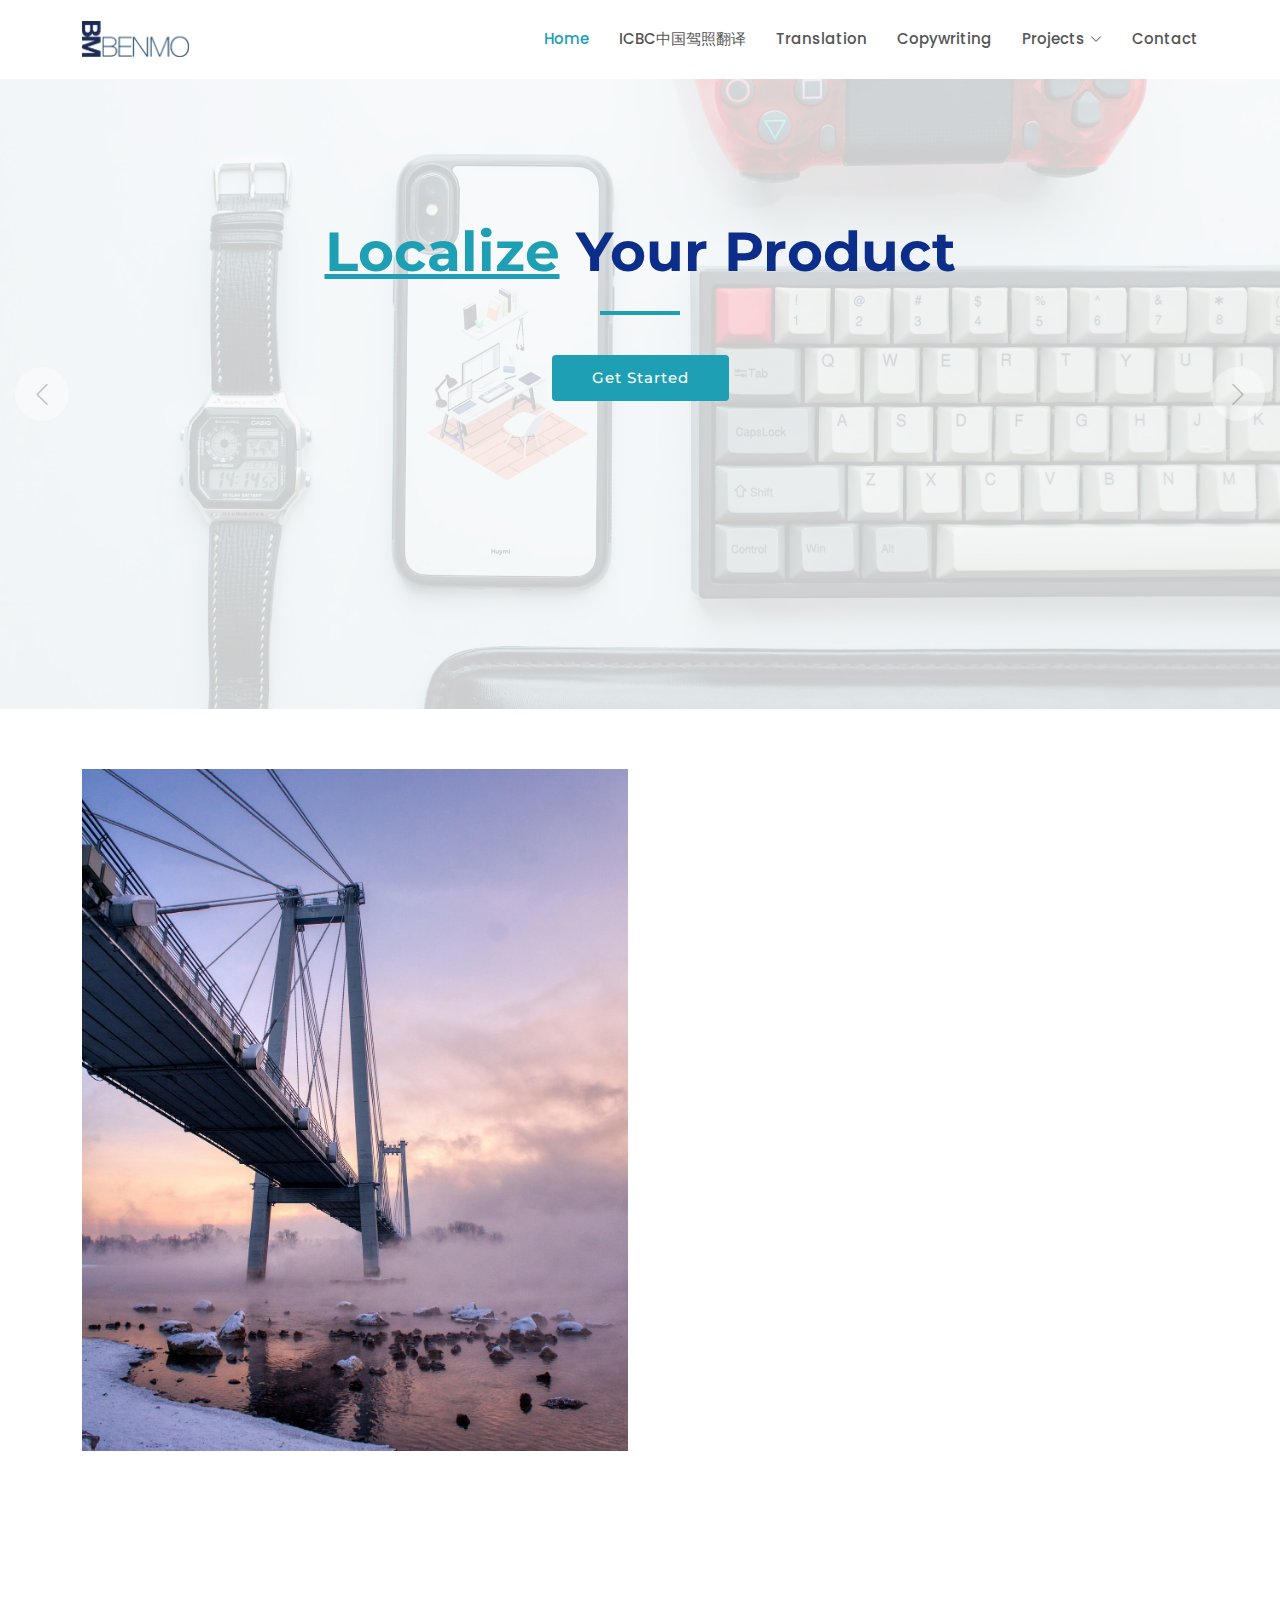
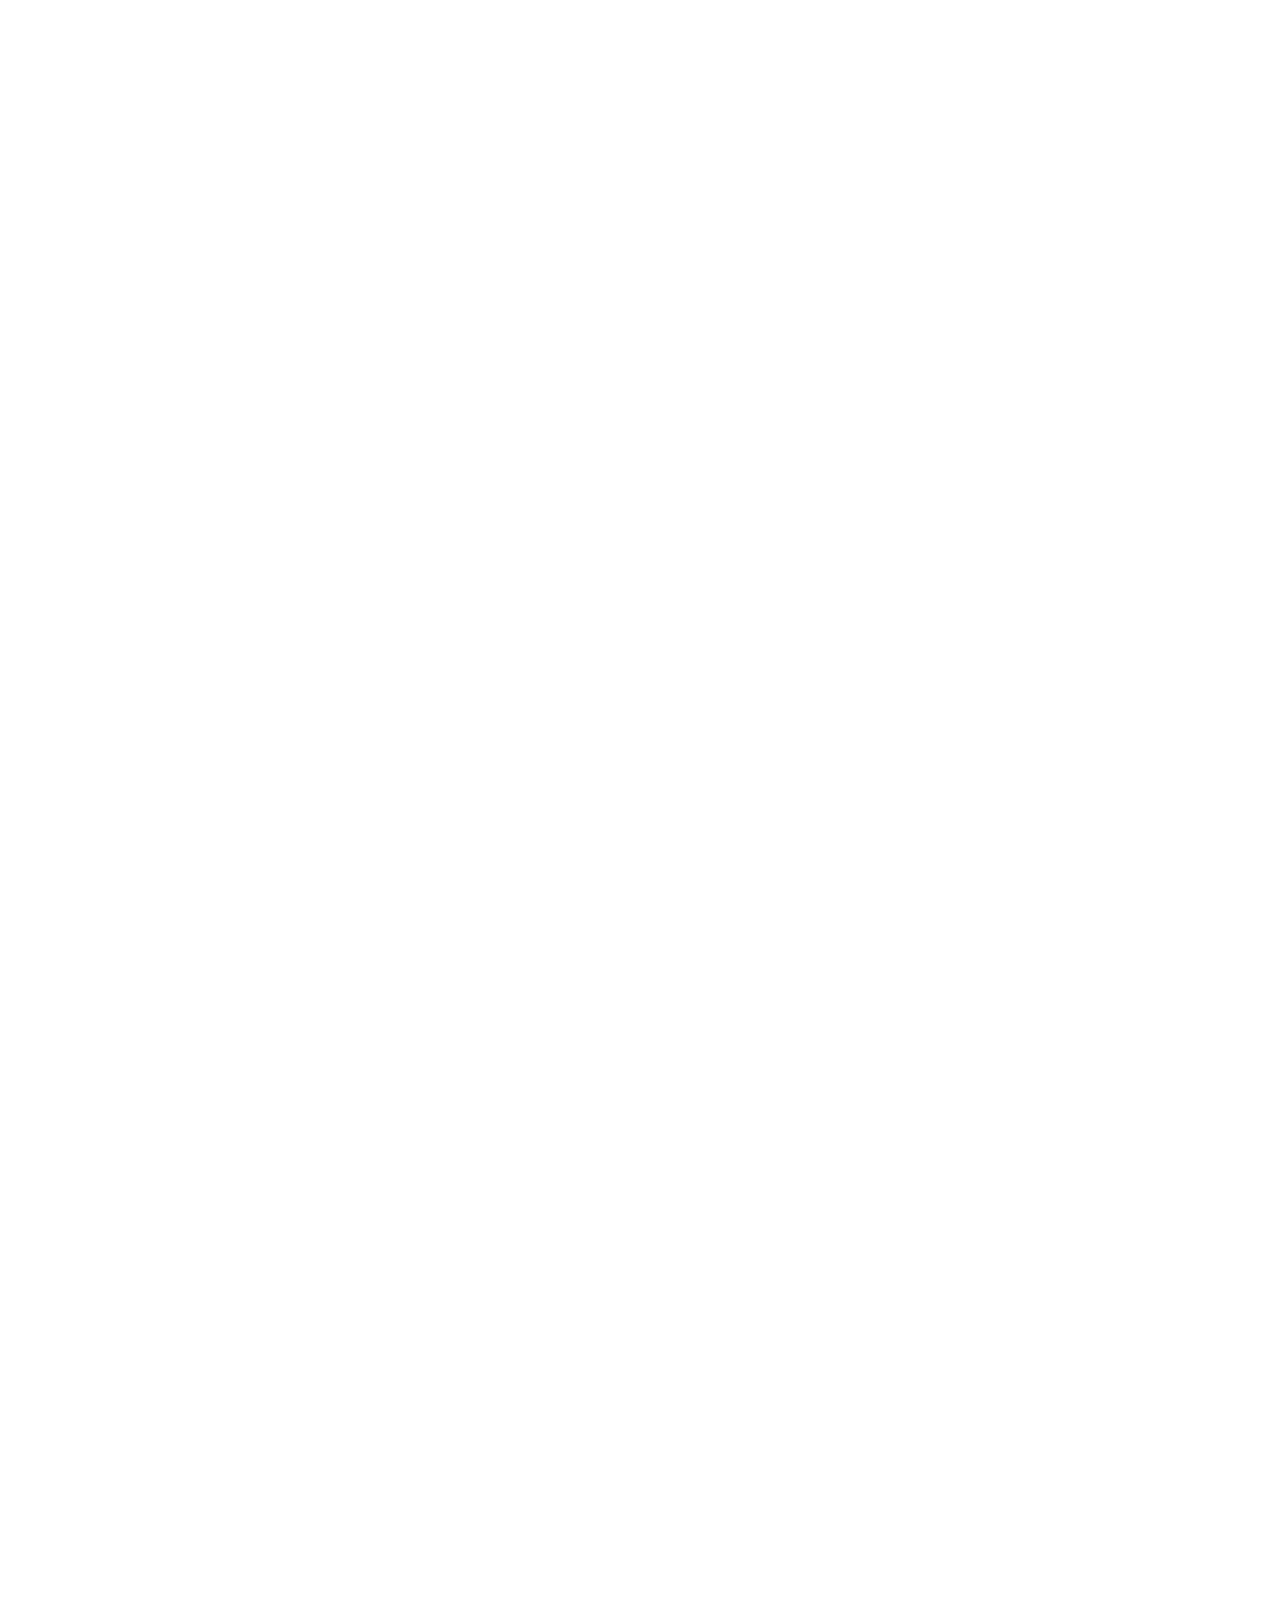
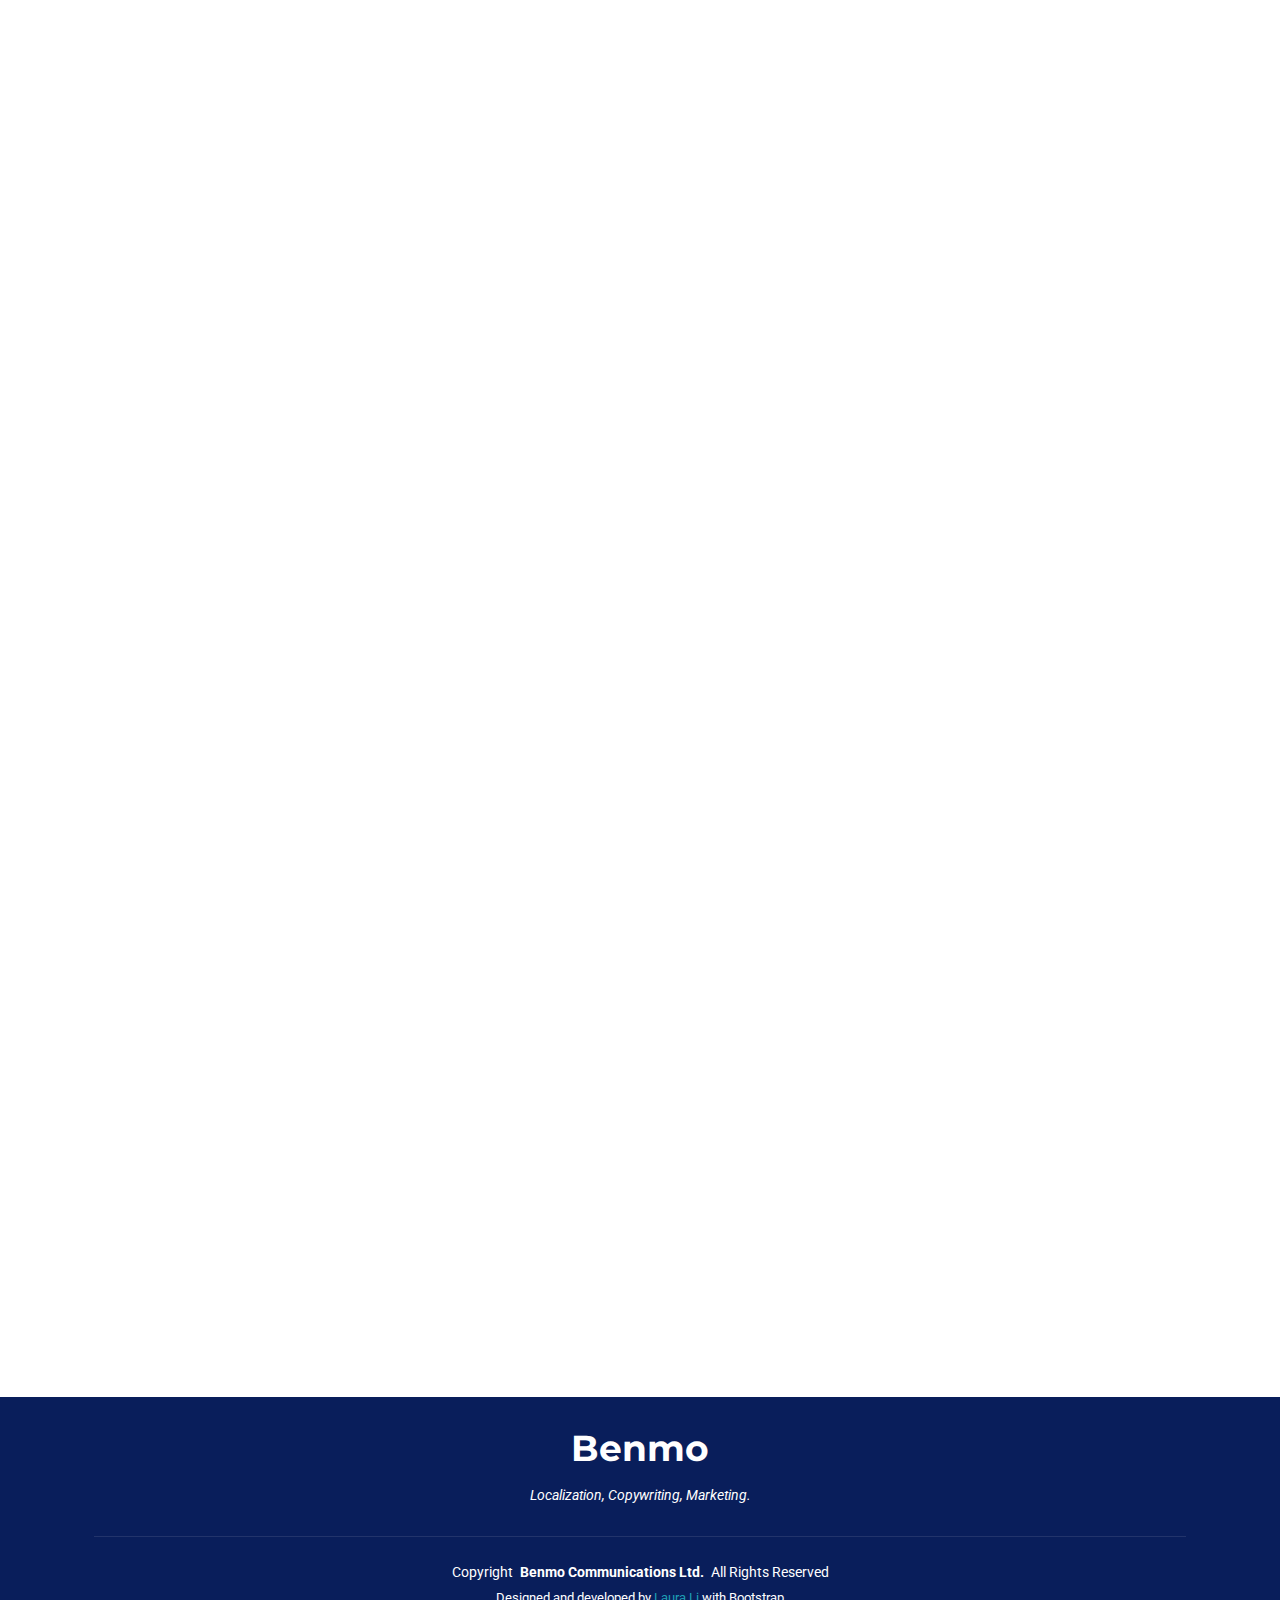
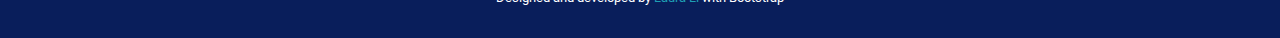
<file: index.html>
<!DOCTYPE html>
<html lang="en">

<head>
  <meta charset="utf-8">
  <meta content="width=device-width, initial-scale=1.0" name="viewport">
  <title>Index - Reveal Bootstrap Template</title>
  <meta name="description" content="">
  <meta name="keywords" content="">

  <!-- Favicons -->
  <link href="assets/img/favicon.png" rel="icon">
  <link href="assets/img/apple-touch-icon.png" rel="apple-touch-icon">

  <!-- Fonts -->
  <link href="https://fonts.googleapis.com" rel="preconnect">
  <link href="https://fonts.gstatic.com" rel="preconnect" crossorigin>
  <link href="https://fonts.googleapis.com/css2?family=Roboto:ital,wght@0,100;0,300;0,400;0,500;0,700;0,900;1,100;1,300;1,400;1,500;1,700;1,900&family=Montserrat:ital,wght@0,100;0,200;0,300;0,400;0,500;0,600;0,700;0,800;0,900;1,100;1,200;1,300;1,400;1,500;1,600;1,700;1,800;1,900&family=Poppins:ital,wght@0,100;0,200;0,300;0,400;0,500;0,600;0,700;0,800;0,900;1,100;1,200;1,300;1,400;1,500;1,600;1,700;1,800;1,900&display=swap" rel="stylesheet">

  <!-- Vendor CSS Files -->
  <link href="assets/vendor/bootstrap/css/bootstrap.min.css" rel="stylesheet">
  <link href="assets/vendor/bootstrap-icons/bootstrap-icons.css" rel="stylesheet">
  <link href="assets/vendor/aos/aos.css" rel="stylesheet">
  <link href="assets/vendor/swiper/swiper-bundle.min.css" rel="stylesheet">
  <link href="assets/vendor/glightbox/css/glightbox.min.css" rel="stylesheet">

  <!-- Main CSS File -->
  <link href="assets/css/main.css" rel="stylesheet">
</head>

<body class="index-page">

  <header id="header" class="header sticky-top">

    <div class="branding d-flex align-items-cente">

      <div class="container position-relative d-flex align-items-center justify-content-between">
        <a href="index.html" class="logo d-flex align-items-center">
          <!-- Uncomment the line below if you also wish to use an image logo -->
          <img src="assets/img/logo.png" alt="">
          <!-- <h1 class="sitename">Benmo</h1> -->
        </a>

        <nav id="navmenu" class="navmenu">
          <ul>
            <li><a href="#hero" class="active">Home</a></li>
            <li><a href="service-details.html">ICBC中国驾照翻译</a></li>
            <li><a href="#translation">Translation</a></li>
            <li><a href="#copywriting">Copywriting</a></li>



             <li class="dropdown"><a href="#projects"><span>Projects</span> <i class="bi bi-chevron-down toggle-dropdown"></i></a>
              <ul>
                <li><a href="#game">Game Localization</a></li>
                <li><a href="#projects">Translation & Copywriting</a></li>
                <li><a href="#media">Published Media</a></li>
              </ul>

            <li><a href="#contact">Contact</a></li>
          </ul>
          <i class="mobile-nav-toggle d-xl-none bi bi-list"></i>
        </nav>

      </div>

    </div>

  </header>

  <main class="main">

    <!-- Hero Section -->
    <section id="hero" class="hero section light-background">
      <div id="hero-carousel" class="carousel slide" data-bs-ride="carousel" data-bs-interval="5000">

        <div class="carousel-item active">
          <img src="assets/img/hero-carousel/hero-carousel-1.jpg" alt="">
          <div class="info d-flex align-items-center">
            <div class="container">
              <div class="row justify-content-center" data-aos="fade-up" data-aos-delay="100">
                <div class="col-lg-12 text-center">
                  <h2><span>Localize</span> Your Product </h2> 
                  <a href="#translation" class="btn-get-started">Get Started</a>
                </div>
              </div>
            </div>
          </div>
        </div>

        <div class="carousel-item">
          <img src="assets/img/hero-carousel/hero-carousel-2.jpg" alt="">
          <div class="info d-flex align-items-center">
            <div class="container">
              <div class="row justify-content-center" data-aos="fade-up" data-aos-delay="100">
                <div class="col-lg-12 text-center">
                  <h2>Amplify Your <span>Message</span></h2>
                  <a href="#translation" class="btn-get-started">Get Started</a>
                </div>
              </div>
            </div>
          </div>
        </div>


        <a class="carousel-control-prev" href="#hero-carousel" role="button" data-bs-slide="prev">
          <span class="carousel-control-prev-icon bi bi-chevron-left" aria-hidden="true"></span>
        </a>

        <a class="carousel-control-next" href="#hero-carousel" role="button" data-bs-slide="next">
          <span class="carousel-control-next-icon bi bi-chevron-right" aria-hidden="true"></span>
        </a>

      </div>

    </section><!-- /Hero Section -->

    <!-- About Section -->
    <section id="translation" class="about section">
      <div class="container" data-aos="fade-up" data-aos-delay="100">

        <div class="row gy-6 align-items-center">
          <div class="col-lg-6 2">
            <img src="assets/img/about.jpg" class="img-fluid" alt="">
          </div>
          <div class="col-lg-6 content">
            <div class="container section-title " data-aos="fade-up">
              <h2>Translation & Localization <br> (English ↔ Chinese) </h2>
              <p>
                From a single slogan for a real estate marketing campaign to an entire video game, having your messages or products in Simplified and Traditional Chinese can lead to brand-new opportunities - which oftentimes means brand-new revenue streams. 
              </p><br>

              <p>
                In the age of Google Translation and ChatGPT, you want to be confident that your messages are not just translated accurately, but localized (aka adapted with the objective and strategy of your organization in mind. Let our expertise in Chinese ↔ English translation/localization in marketing, gaming, healthcare, telecommunications, IT and government help you move forward.
              </p>
            </div>
          </div>
        </div>

      </div>

    </section><!-- /About Section -->

    <!-- Services Section -->
    <section id="copywriting" class="services section">
      <div class="container" data-aos="fade-up" data-aos-delay="100">

        <div class="row gy-6 align-items-center">
          <div class="col-lg-6 content">
            <div class="container section-title " data-aos="fade-up">
              <h2>Copywriting</h2>
              <p>
                If your business doesn’t have a message to translate yet, let us help build your business plan, branding, website and marketing material/strategy. We are committed to finding an impactful, cost-effective way to promote your organization and its messages.
              </p>
              <br>
              <p>
                Whether you need a brand identity, a polished website, or content for a targeted marketing campaign, we tailor our approach to meet your specific needs. 
              </p>
            </div>
          </div>
          <div class="col-lg-6 2">
            <img src="assets/img/copy.jpg" class="img-fluid" alt="">
          </div>
        </div>

      </div>
    </section>

    <!-- Game Section -->
    
    <section id="game" class="testimonials section">

      <!-- Section Title -->
      <div class="container section-title" data-aos="fade-up">
        <h2>Projects</h2>

        <h4>Game Localization</h4>
      </div><!-- End Section Title -->

      <div class="container" data-aos="fade-up" data-aos-delay="100">

        <div class="swiper init-swiper">
          <script type="application/json" class="swiper-config">
            {
              "loop": true,
              "speed": 600,
              "autoplay": {
                "delay": 5000
              },
              "slidesPerView": "auto",
              "pagination": {
                "el": ".swiper-pagination",
                "type": "bullets",
                "clickable": true
              },
              "breakpoints": {
                "320": {
                  "slidesPerView": 1,
                  "spaceBetween": 40
                },
                "1200": {
                  "slidesPerView": 1,
                  "spaceBetween": 10
                }
              }
            }
          </script>
          <div class="swiper-wrapper">

            <div class="swiper-slide">
              <div class="testimonial-item row align-items-center">
                <div class="col-lg-6">
                  <div> <img src="assets/img/game/game1.jpeg" class="game1 img" alt=""></div>
                  <div>
                    <h3>缚戎人 (In Anxi Fields).</h3>
                    <h4><a href="https://store.steampowered.com/app/3353620/_/">find on steam</a></h4>
                    <br>
                    <div>
                      Chinese to English
                    </div>
                    <br>
                  </div>
                </div>
                <div class="col-lg-6">
                  <img src="assets/img/game/game2.jpeg" class="game2 img" alt="">
                  <h3>Neverland 永无乡</h3>
                  <h4><a href="https://store.steampowered.com/app/3147690/Neverland/">find on steam</a></h4>
                  <br>
                  <div>
                    Chinese to English
                  </div>
                  <br>
                </div>

              </div>

            </div><!-- End game item -->

            <div class="swiper-slide">
              <div class="testimonial-item row align-items-center">
                <div class="col-lg-6 offset-lg-1">
                  <img src="assets/img/game/game3.jpeg" class="game3 img" alt="">
                </div>
                <div class="col-lg-4 offset-lg-1">
                  <h3>决胜千里：三国 (Victory Horizon: Three Kingdoms) </h3>
                  <h4><a href="https://store.steampowered.com/app/2910960/_Victory_of_Kilomiles_AwayThree_Kingdoms/">find on steam</a></h4>
                  <br>
                  <div>
                    Chinese to English
                  </div>
                  <br>
                </div>
              </div>
            </div><!-- End game item -->
          </div>
          <div class="swiper-pagination"></div>
        </div>
      </div>
    </section><!-- /game Section -->


    <!-- bus Section -->
    <section id="projects" class="testimonials section">

      <!-- Section Title -->
      <div  id="projects" class="container section-title" data-aos="fade-up">
        <h2>Projects</h2>

        <h4>Translation & Copywriting</h4>
      </div><!-- End Section Title -->

      <div class="container" data-aos="fade-up" data-aos-delay="100">

        <div class="swiper init-swiper">
          <script type="application/json" class="swiper-config">
            {
              "loop": true,
              "speed": 600,
              "autoplay": {
                "delay": 5000
              },
              "slidesPerView": "auto",
              "pagination": {
                "el": ".swiper-pagination",
                "type": "bullets",
                "clickable": true
              },
              "breakpoints": {
                "320": {
                  "slidesPerView": 1,
                  "spaceBetween": 40
                },
                "1200": {
                  "slidesPerView": 1,
                  "spaceBetween": 10
                }
              }
            }
          </script>
          <div class="swiper-wrapper">

            <div class="swiper-slide">
              <div class="testimonial-item row align-items-center">
                <div class="col-lg-2 offset-lg-1">
                  <img src="assets/img/testimonials/testimonials-1.jpg" class="testimonial-img" alt="">
                </div>
                <div class="col-lg-6 offset-lg-2">
                  <h3>BMD Multilingual Technologies Ltd.</h3>
                  <h4><a href="http://bmdmltech.com/">bmdmltech.com</a></h4>
                  <br>
                  <div>
                    BMD Multilingual Technologies is a front-running translation agency in Canada. In the past decade, Benmo Benmo has been BMD’s trusted partner and supplier in translating (between Chinese and English) a wide range of documents for high-profile clients including Rogers/Fido, Chatr Mobile, BC Hydro, Vancouver Airport Authority (YVR), Vancity, Barrick Gold, Election Canada, and the Provincial Government of Ontario.
                  </div>
                </div>
              </div>
            </div><!-- End testimonial item -->

            <div class="swiper-slide">
              <div class="testimonial-item row align-items-center">
                <div class="col-lg-2 offset-lg-1">
                  <img src="assets/img/testimonials/testimonials-2.jpg" class="testimonial-img" alt="">
                </div>
                <div class="col-lg-6 offset-lg-2">
                  <h3>Wonderworld Montessori Academy</h3>
                  <h4><a href="https://wonderworldmontessori.ca/">wonderworldmontessori.ca</a></h4>
                  <br>
                  <div>
                
                    A large-scale, premium daycare in the heart of Metro Vancouver, Wonderworld Montessori has been warmly embraced by parents since its grand opening in 2021. At its very beginning, Wonderworld entrusted Benmo with its business plan, branding, website content and social media strategy, which together laid a solid foundation for the business’s on-going marketing, client acquisition and public relations efforts.
                  </div>
                </div>
              </div>
            </div><!-- End testimonial item -->

            <div class="swiper-slide">
              <div class="testimonial-item row align-items-center">
                <div class="col-lg-2 offset-lg-1">
                  <img src="assets/img/testimonials/testimonials-3.jpg" class="testimonial-img" alt="">
                </div>
                <div class="col-lg-6 offset-lg-1">
                  <h3>Canadian Youth Robotics Club</h3>
                  <h4><a href="https://www.roboca.org/">roboca.org</a></h4>
                  <br>
                  <div>
                    Established in 2014, Canadian Youth Robotics Club (CYRC) has been a leading organization for youth STEM education in Canada. Partnering with Microsoft and the University of British Columbia, CYRC has empowered young engineers to reach their potential and has earned numerous Canadian and international awards over the years. Benmo was commissioned to develop the organization’s business plan, branding, website content and social media strategy. 
                  </div>
                </div>
              </div>
            </div><!-- End testimonial item -->


          </div>
          <div class="swiper-pagination"></div>
        </div>

      </div>

    </section><!-- /Testimonials Section -->


        <!-- Portfolio Section -->
    <section id="media" class="portfolio section">

      <!-- Section Title -->
      <div class="container section-title" data-aos="fade-up">

        <h2>Projects</h2>

        <h4>Published Media</h4>

      </div><!-- End Section Title -->

      <div class="container">
         <div class="row gy-4 isotope-container" data-aos="fade-up" data-aos-delay="200">
          <div class="col-lg-4 col-md-6 portfolio-item">
              <img src="assets/img/portfolio/eng.jpg" class="img-fluid" alt="">
          </div><!-- End Portfolio Item -->

          <div class="col-lg-4 col-md-6 portfolio-item">
              <img src="assets/img/portfolio/chi.jpg" class="img-fluid" alt="">
          </div><!-- End Portfolio Item -->

          <div class="col-lg-4 col-md-6 portfolio-item">
            <div class="portfolio-description">
              <p>Why Minor Powers Risk Wars with Major Powers by Marinko Bobic, published 2019 by Bristol University Press</p>
              <div><a href="https://bristoluniversitypress.co.uk/why-minor-powers-risk-wars-with-major-powers">Buy it on Amazon</a></div>

            </div>

            <div class="portfolio-description">
              <p>Chinese version: 弱者的战争 2021年新华出版社</p> 
              <div><a href="https://www.amazon.ca/dp/7516657298?ref=cm_sw_r_ffobk_cso_sms_apan_dp_VRPH0CVMSQ699ACR0BCM_5&ref_=cm_sw_r_ffobk_cso_sms_apan_dp_VRPH0CVMSQ699ACR0BCM_5&social_share=cm_sw_r_ffobk_cso_sms_apan_dp_VRPH0CVMSQ699ACR0BCM_5&starsLeft=1&skipTwisterOG=1&bestFormat=true">在亚马逊购买</a></div>
            </div>

          </div><!-- End Portfolio Item -->

         </div>
      </div>

    </section><!-- /Portfolio Section -->

    <!-- Contact Section -->
    <section id="contact" class="contact section">

      <!-- Section Title -->
      <div class="container section-title" data-aos="fade-up">
        <h2>Contact</h2>
        <p>Ready to be localize? Send us a message.</p>

        <div class="row">
          <div class="col-2 col-lg-1">Tel:</div>
          <div class="col-10"><a href="tel:7782373932">778-237-3932</a></div>
        </div>

        <div class="row">
          <div class="col-2 col-lg-1">Email:</div>
          <div class="col-10"><a href="mailto:kirkxuwu@hotmail.com">kirkxuwu@hotmail.com</a></div>
        </div>

      </div><!-- End Section Title -->
    </section><!-- /Contact Section -->

  </main>

  <footer id="footer" class="footer dark-background">
    <div class="container">
      <h3 class="sitename">Benmo</h3>
      <p>Localization, Copywriting, Marketing.</p>

      <div class="container">
        <div class="copyright">
          <span>Copyright</span> <strong class="px-1 sitename">Benmo Communications Ltd.
</strong> <span>All Rights Reserved</span>
        </div>
        <div class="credits">
          Designed and developed by <a href="https://laurali.ca/">Laura Li</a> with Bootstrap
        </div>
      </div>
    </div>
  </footer>

  <!-- Scroll Top -->
  <a href="#" id="scroll-top" class="scroll-top d-flex align-items-center justify-content-center"><i class="bi bi-arrow-up-short"></i></a>

  <!-- Preloader -->
  <div id="preloader"></div>

  <!-- Vendor JS Files -->
  <script src="assets/vendor/bootstrap/js/bootstrap.bundle.min.js"></script>
  <script src="assets/vendor/php-email-form/validate.js"></script>
  <script src="assets/vendor/aos/aos.js"></script>
  <script src="assets/vendor/swiper/swiper-bundle.min.js"></script>
  <script src="assets/vendor/glightbox/js/glightbox.min.js"></script>
  <script src="assets/vendor/imagesloaded/imagesloaded.pkgd.min.js"></script>
  <script src="assets/vendor/isotope-layout/isotope.pkgd.min.js"></script>

  <!-- Main JS File -->
  <script src="assets/js/main.js"></script>

</body>

</html>
</file>
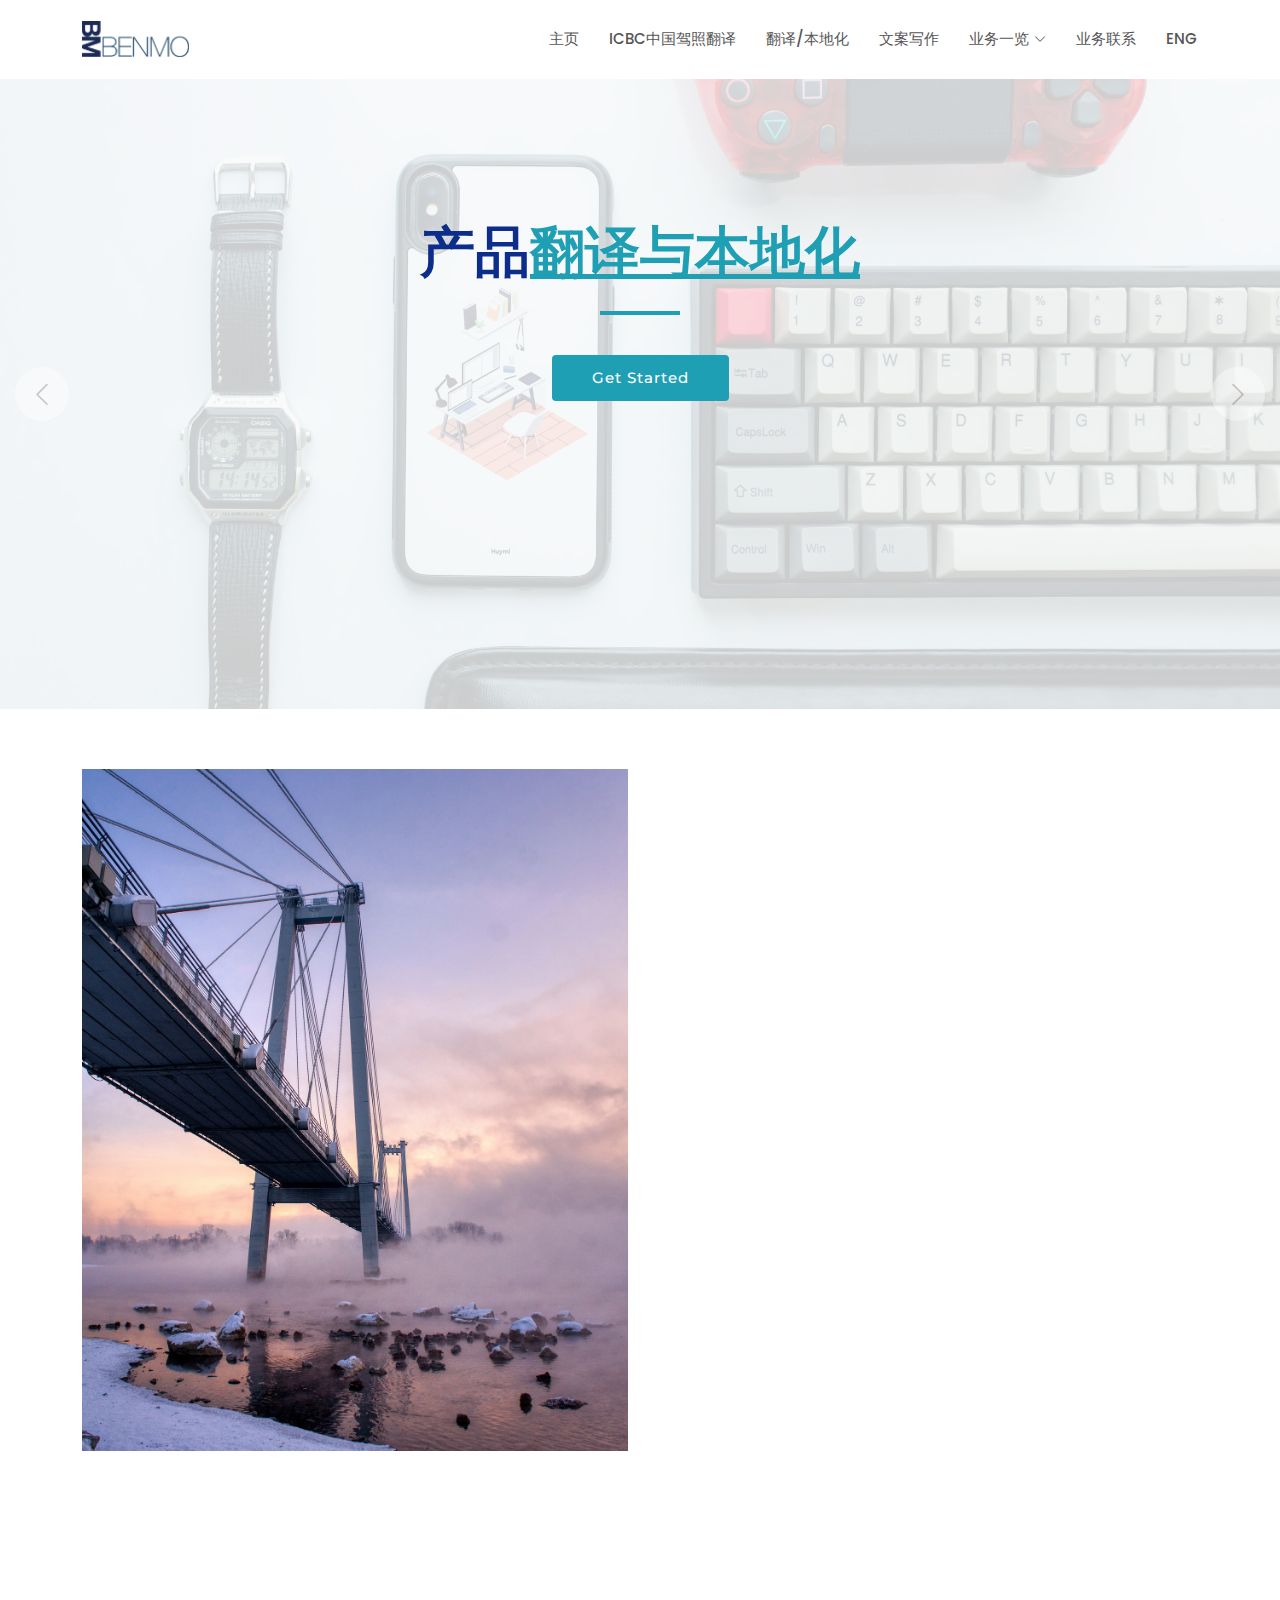
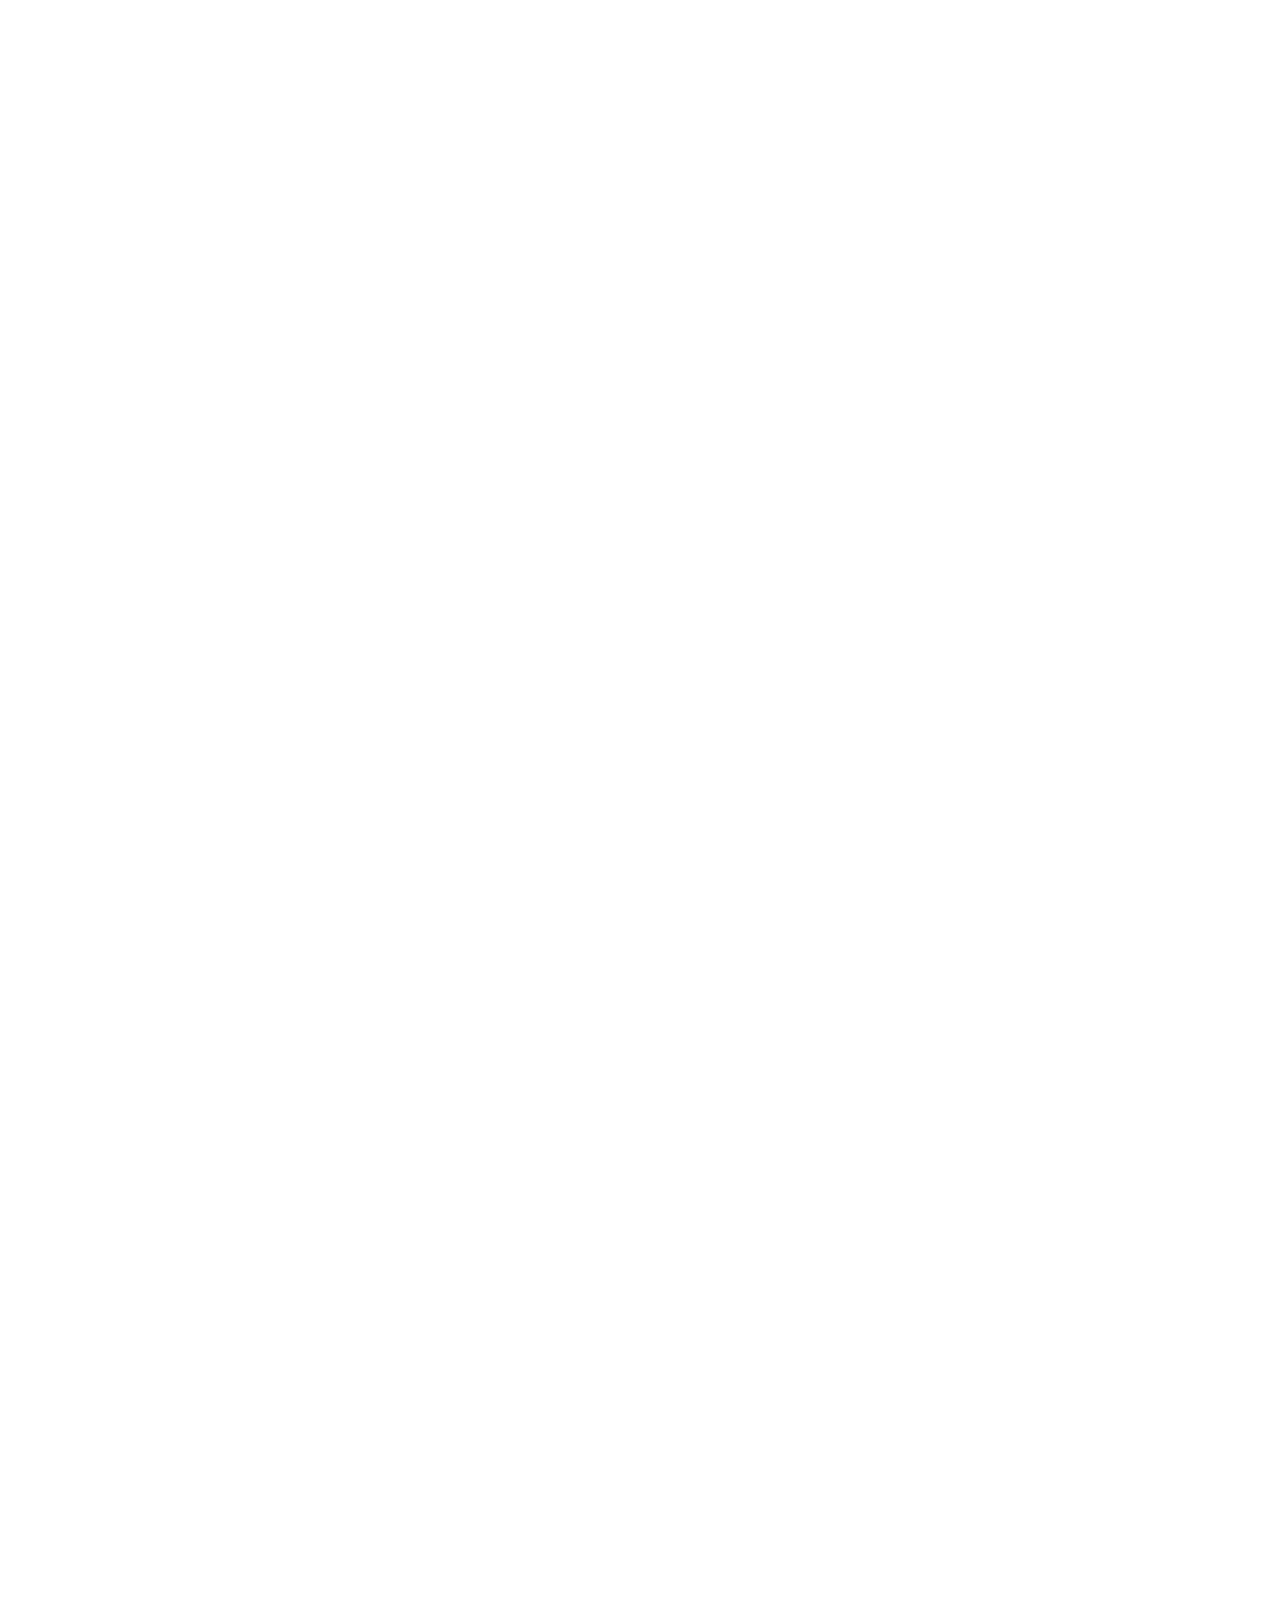
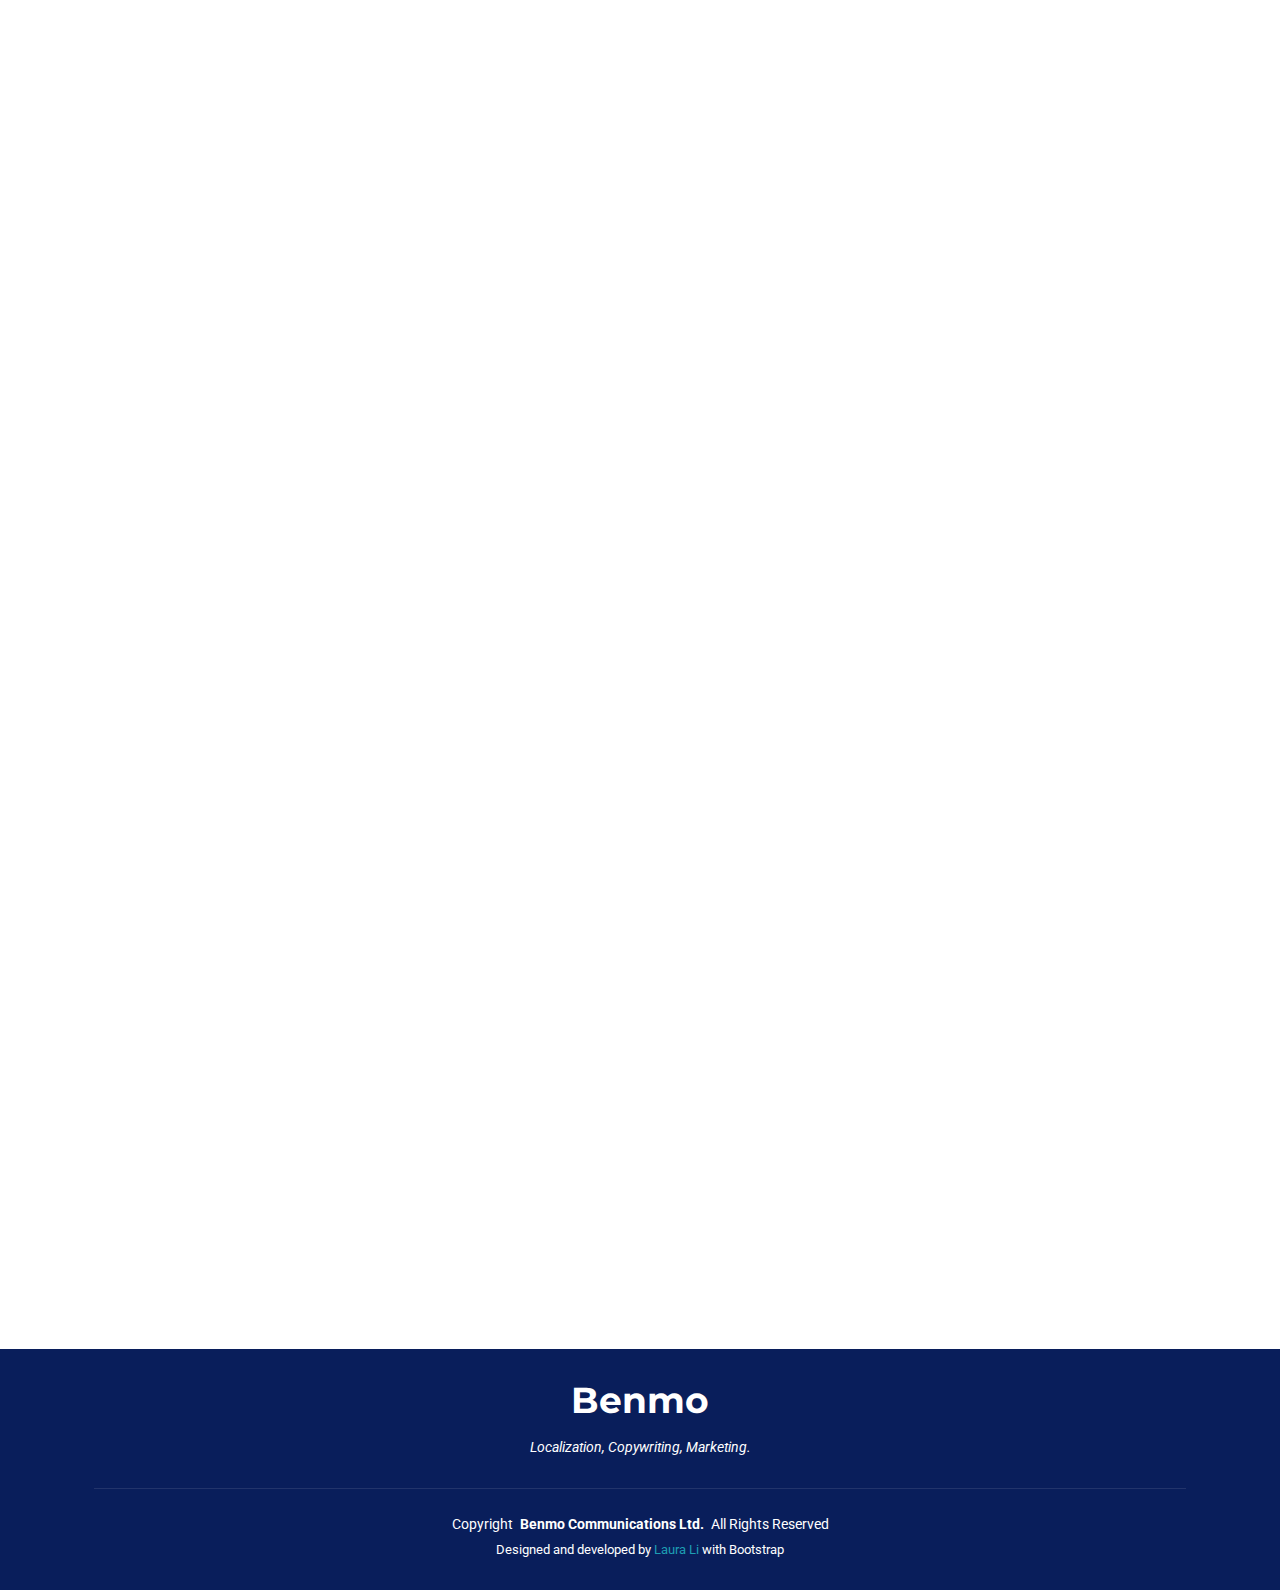
<file: indexCN.html>
<!DOCTYPE html>
<html lang="en">

<head>
  <meta charset="utf-8">
  <meta content="width=device-width, initial-scale=1.0" name="viewport">
  <title>Benmo Communications Ltd.</title>
  <meta name="description" content="">
  <meta name="keywords" content="">

  <!-- Favicons -->
  <link href="assets/img/favicon.png" rel="icon">
  <link href="assets/img/apple-touch-icon.png" rel="apple-touch-icon">

  <!-- Fonts -->
  <link href="https://fonts.googleapis.com" rel="preconnect">
  <link href="https://fonts.gstatic.com" rel="preconnect" crossorigin>
  <link href="https://fonts.googleapis.com/css2?family=Roboto:ital,wght@0,100;0,300;0,400;0,500;0,700;0,900;1,100;1,300;1,400;1,500;1,700;1,900&family=Montserrat:ital,wght@0,100;0,200;0,300;0,400;0,500;0,600;0,700;0,800;0,900;1,100;1,200;1,300;1,400;1,500;1,600;1,700;1,800;1,900&family=Poppins:ital,wght@0,100;0,200;0,300;0,400;0,500;0,600;0,700;0,800;0,900;1,100;1,200;1,300;1,400;1,500;1,600;1,700;1,800;1,900&display=swap" rel="stylesheet">

  <!-- Vendor CSS Files -->
  <link href="assets/vendor/bootstrap/css/bootstrap.min.css" rel="stylesheet">
  <link href="assets/vendor/bootstrap-icons/bootstrap-icons.css" rel="stylesheet">
  <link href="assets/vendor/aos/aos.css" rel="stylesheet">
  <link href="assets/vendor/swiper/swiper-bundle.min.css" rel="stylesheet">
  <link href="assets/vendor/glightbox/css/glightbox.min.css" rel="stylesheet">

  <!-- Main CSS File -->
  <link href="assets/css/main.css" rel="stylesheet">
</head>

<body class="index-page">

  <header id="header" class="header sticky-top">

    <div class="branding d-flex align-items-cente">

      <div class="container position-relative d-flex align-items-center justify-content-between">
        <a href="index.html" class="logo d-flex align-items-center">
          <!-- Uncomment the line below if you also wish to use an image logo -->
          <img src="assets/img/logo.png" alt="">
          <!-- <h1 class="sitename">Benmo</h1> -->
        </a>

        <nav id="navmenu" class="navmenu">
          <ul>
            <li><a href="index.html" >主页</a></li>
            <li><a href="service-details.html">ICBC中国驾照翻译</a></li>
            <li><a href="#translation">翻译/本地化</a></li>
            <li><a href="#copywriting">文案写作</a></li>

            <li class="dropdown"><a href="#projects"><span>业务一览</span><i class="bi bi-chevron-down toggle-dropdown"></i></a>
              <ul>
                <li><a href="#game">游戏本地化</a></li>
                <li><a href="#projects">翻译及文案写作</a></li>
                <li><a href="#media">译作发表</a></li>
              </ul>

            <li><a href="#contact">业务联系</a></li>
            <li><a href="index.html">ENG</a></li>
          </ul>
          <i class="mobile-nav-toggle d-xl-none bi bi-list"></i>
        </nav>

      </div>

    </div>

  </header>

  <main class="main">

    <!-- Hero Section -->
    <section id="hero" class="hero section light-background">
      <div id="hero-carousel" class="carousel slide" data-bs-ride="carousel" data-bs-interval="5000">

        <div class="carousel-item active">
          <img src="assets/img/hero-carousel/hero-carousel-1.jpg" alt="">
          <div class="info d-flex align-items-center">
            <div class="container">
              <div class="row justify-content-center" data-aos="fade-up" data-aos-delay="100">
                <div class="col-lg-12 text-center">
                  <h2>产品<span>翻译与本地化</span> </h2> 
                  <a href="#translation" class="btn-get-started">Get Started</a>
                </div>
              </div>
            </div>
          </div>
        </div>

        <div class="carousel-item">
          <img src="assets/img/hero-carousel/hero-carousel-2.jpg" alt="">
          <div class="info d-flex align-items-center">
            <div class="container">
              <div class="row justify-content-center" data-aos="fade-up" data-aos-delay="100">
                <div class="col-lg-12 text-center">
                  <h2>内容 <span>营销与传播</span></h2>
                </div>
              </div>
            </div>
          </div>
        </div>


        <a class="carousel-control-prev" href="#hero-carousel" role="button" data-bs-slide="prev">
          <span class="carousel-control-prev-icon bi bi-chevron-left" aria-hidden="true"></span>
        </a>

        <a class="carousel-control-next" href="#hero-carousel" role="button" data-bs-slide="next">
          <span class="carousel-control-next-icon bi bi-chevron-right" aria-hidden="true"></span>
        </a>

      </div>

    </section><!-- /Hero Section -->

    <!-- About Section -->
    <section id="translation" class="about section">
      <div class="container" data-aos="fade-up" data-aos-delay="100">

        <div class="row gy-6 align-items-center">
          <div class="col-lg-6 2">
            <img src="assets/img/about.jpg" class="img-fluid" alt="">
          </div>
          <div class="col-lg-6 content">
            <div class="container section-title " data-aos="fade-up">
              <h2>翻译及本地化 <br> (中英文双向) </h2>
              <p>
               无论是一句广告语还是一整部电子游戏，Benmo期待为您的讯息或产品提供英文本地化服务，在全新的市场中创造机遇与价值。
              </p><br>

              <p>
                在翻译软件和AI的时代，“翻译” 已经成为跨越语言障碍的最低线 —— 根据您的目标与战略进行的本地化工作才能满足新时代的需求。Benmo在市场营销、电子娱乐、医药、电信、信息技术以及政府政策等领域拥有多年中英互译/本地化经验，将竭诚满足您的需求。
              </p>
            </div>
          </div>
        </div>

      </div>

    </section><!-- /About Section -->

    <!-- Services Section -->
    <section id="copywriting" class="services section">
      <div class="container" data-aos="fade-up" data-aos-delay="100">

        <div class="row gy-6 align-items-center">
          <div class="col-lg-6 content">
            <div class="container section-title " data-aos="fade-up">
              <h2>中英文文案及内容写作</h2>
              <p>
                如果您还没有需要翻译的信息，Benmo期待为您打造商业计划、品牌文案、企业网站或营销内容及策略，用效果扎实、性价比高的方式推广您的机构及其讯息。
              </p>
              <br>
              <p>
                无论是设计品牌形象、制作美观实用的网站，还是创作具有针对性的文案内容，我们都会创造性地因地制宜，根据您的资源和需求量身打造。

              </p>
            </div>
          </div>
          <div class="col-lg-6 2">
            <img src="assets/img/copy.jpg" class="img-fluid" alt="">
          </div>
        </div>

      </div>
    </section>

    <!-- Game Section -->
    
    <section id="game" class="testimonials section">

      <!-- Section Title -->
      <div class="container section-title" data-aos="fade-up">
        <h2>项目一览</h2>

        <h4>游戏本地化</h4>
      </div><!-- End Section Title -->

      <div class="container" data-aos="fade-up" data-aos-delay="100">

        <div class="swiper init-swiper">
          <script type="application/json" class="swiper-config">
            {
              "loop": true,
              "speed": 600,
              "autoplay": {
                "delay": 5000
              },
              "slidesPerView": "auto",
              "pagination": {
                "el": ".swiper-pagination",
                "type": "bullets",
                "clickable": true
              },
              "breakpoints": {
                "320": {
                  "slidesPerView": 1,
                  "spaceBetween": 40
                },
                "1200": {
                  "slidesPerView": 1,
                  "spaceBetween": 10
                }
              }
            }
          </script>
          <div class="swiper-wrapper">

            <div class="swiper-slide">
              <div class="testimonial-item row align-items-center">
                <div class="col-lg-6">
                  <div> <img src="assets/img/game/game1.jpeg" class="game1 img" alt=""></div>
                  <div>
                    <h3>缚戎人 (In Anxi Fields).</h3>
                    <h4><a href="https://store.steampowered.com/app/3353620/_/">find on steam</a></h4>
                    <br>
                    <div>
                      中译英
                    </div>
                    <br>
                  </div>
                </div>
                <div class="col-lg-6">
                  <img src="assets/img/game/game2.jpeg" class="game2 img" alt="">
                  <h3>Neverland 永无乡</h3>
                  <h4><a href="https://store.steampowered.com/app/3147690/Neverland/">find on steam</a></h4>
                  <br>
                  <div>
                    中译英
                  </div>
                  <br>
                </div>

              </div>

            </div><!-- End game item -->

            <div class="swiper-slide">
              <div class="testimonial-item row align-items-center">
                <div class="col-lg-6">
                  <div> <img src="assets/img/game/game3.jpeg" class="game3 img" alt=""></div>
                  <div>
                    <h3>决胜千里：三国 (Victory Horizon: Three Kingdoms) </h3>
                  <h4><a href="https://store.steampowered.com/app/2910960/_Victory_of_Kilomiles_AwayThree_Kingdoms/">find on steam</a></h4>
                    <br>
                    <div>
                      中译英
                    </div>
                    <br>
                  </div>
                </div>
                <div class="col-lg-6">
                  <img src="assets/img/game/game4.jpeg" class="game4 img" alt="">
                  <h3>天际都市物语 (Skyline Urban Story)</h3>
                  <h4><a href="https://store.steampowered.com/app/3185000/Skyline_Urban_Story/">find on steam</a></h4>
                  <br>
                  <div>
                    中译英
                  </div>
                  <br>
                </div>

              </div>

            </div><!-- End game item -->

<!--             <div class="swiper-slide">
              <div class="testimonial-item row align-items-center">
                <div class="col-lg-6 offset-lg-1">
                  <img src="assets/img/game/game3.jpg" class="game3 img" alt="">
                </div>
                <div class="col-lg-4 offset-lg-1">
                  <h3>决胜千里：三国 (Victory Horizon: Three Kingdoms) </h3>
                  <h4><a href="https://store.steampowered.com/app/2910960/_Victory_of_Kilomiles_AwayThree_Kingdoms/">find on steam</a></h4>
                  <br>
                  <div>
                    中译英
                  </div>
                  <br>
                </div>
              </div>
            </div><!-- End single game item --> -->
          </div>
          <div class="swiper-pagination"></div>
        </div>
      </div>
    </section><!-- /game Section -->


    <!-- bus Section -->
    <section id="projects" class="testimonials section">

      <!-- Section Title -->
      <div  id="projects" class="container section-title" data-aos="fade-up">
        <h2>项目一览</h2>

        <h4>翻译及文案写作</h4>
      </div><!-- End Section Title -->

      <div class="container" data-aos="fade-up" data-aos-delay="100">

        <div class="swiper init-swiper">
          <script type="application/json" class="swiper-config">
            {
              "loop": true,
              "speed": 600,
              "autoplay": {
                "delay": 5000
              },
              "slidesPerView": "auto",
              "pagination": {
                "el": ".swiper-pagination",
                "type": "bullets",
                "clickable": true
              },
              "breakpoints": {
                "320": {
                  "slidesPerView": 1,
                  "spaceBetween": 40
                },
                "1200": {
                  "slidesPerView": 1,
                  "spaceBetween": 10
                }
              }
            }
          </script>
          <div class="swiper-wrapper">

            <div class="swiper-slide">
              <div class="testimonial-item row align-items-center">
                <div class="col-lg-2 offset-lg-1">
                  <img src="assets/img/testimonials/testimonials-1.jpg" class="testimonial-img" alt="">
                </div>
                <div class="col-lg-6 offset-lg-2">
                  <h3>BMD Multilingual Technologies Ltd.</h3>
                  <h4><a href="http://bmdmltech.com/">bmdmltech.com</a></h4>
                  <br>
                  <div>
                    BMD Multilingual Technologies是加拿大的知名翻译公司。作为深受信赖的合作伙伴和供应商，Benmo已经与BMD合作了十年之久，为包括电信服务商Rogers/Fido与Chatr Mobile，不列颠哥伦比亚省水电公司、温哥华机场管理局（YVR）、Vancity信用合作社、巴里克黄金公司、加拿大选举局以及安大略省政府在内的多类型客户提供中英文翻译服务。

                  </div>
                </div>
              </div>
            </div><!-- End testimonial item -->

            <div class="swiper-slide">
              <div class="testimonial-item row align-items-center">
                <div class="col-lg-2 offset-lg-1">
                  <img src="assets/img/testimonials/testimonials-2.jpg" class="testimonial-img" alt="">
                </div>
                <div class="col-lg-6 offset-lg-2">
                  <h3>Wonderworld Montessori Academy</h3>
                  <h4><a href="https://wonderworldmontessori.ca/">wonderworldmontessori.ca</a></h4>
                  <br>
                  <div>
                自2021年开业以来，位于大温哥华中心地带的高品质大型日托中心Wonderworld Montessori已经成为了备受本地家长追捧的品牌。成立之初，Wonderworld便委托Benmo负责其商业计划、品牌建设、网站内容以及社交媒体策略并收获了良好的效果，为该机构的知名度、招生以及公关工作奠定了坚实的基础。
                  </div>
                </div>
              </div>
            </div><!-- End testimonial item -->

            <div class="swiper-slide">
              <div class="testimonial-item row align-items-center">
                <div class="col-lg-2 offset-lg-1">
                  <img src="assets/img/testimonials/testimonials-3.jpg" class="testimonial-img" alt="">
                </div>
                <div class="col-lg-6 offset-lg-1">
                  <h3>加拿大青年机器人俱乐部</h3>
                  <h4><a href="https://www.roboca.org/">roboca.org</a></h4>
                  <br>
                  <div>
                    加拿大青年机器人俱乐部（Canadian Youth Robotics Club，简称CYRC）成立于2014年，是加拿大青少年STEM教育领域的知名机构之一。通过与微软和英属哥伦比亚大学（UBC）的合作，CYRC帮助小工程师们充分发挥潜力，多年以来在加拿大以及国际舞台赢得了众多奖项和荣誉。Benmo曾为CYRC制定其商业计划、品牌策划、网站内容以及社交媒体策略。

                  </div>
                </div>
              </div>
            </div><!-- End testimonial item -->


          </div>
          <div class="swiper-pagination"></div>
        </div>

      </div>

    </section><!-- /Testimonials Section -->


        <!-- Portfolio Section -->
    <section id="media" class="portfolio section">

      <!-- Section Title -->
      <div class="container section-title" data-aos="fade-up">

        <h2>项目一览</h2>

        <h4>译作发表</h4>

      </div><!-- End Section Title -->

      <div class="container">
         <div class="row gy-4 isotope-container" data-aos="fade-up" data-aos-delay="200">
          <div class="col-lg-4 col-md-6 portfolio-item">
              <img src="assets/img/portfolio/eng.jpg" class="img-fluid" alt="">
          </div><!-- End Portfolio Item -->

          <div class="col-lg-4 col-md-6 portfolio-item">
              <img src="assets/img/portfolio/chi.jpg" class="img-fluid" alt="">
          </div><!-- End Portfolio Item -->

          <div class="col-lg-4 col-md-6 portfolio-item">
            <div class="portfolio-description">
              <p>Why Minor Powers Risk Wars with Major Powers by Marinko Bobic, published 2019 by Bristol University Press</p>
              <div><a href="https://bristoluniversitypress.co.uk/why-minor-powers-risk-wars-with-major-powers">Buy it on Amazon</a></div>

            </div>

            <div class="portfolio-description">
              <p>Chinese version: 弱者的战争 2021年新华出版社</p> 
              <div><a href="https://www.amazon.ca/dp/7516657298?ref=cm_sw_r_ffobk_cso_sms_apan_dp_VRPH0CVMSQ699ACR0BCM_5&ref_=cm_sw_r_ffobk_cso_sms_apan_dp_VRPH0CVMSQ699ACR0BCM_5&social_share=cm_sw_r_ffobk_cso_sms_apan_dp_VRPH0CVMSQ699ACR0BCM_5&starsLeft=1&skipTwisterOG=1&bestFormat=true">在亚马逊购买</a></div>
            </div>

          </div><!-- End Portfolio Item -->

         </div>
      </div>

    </section><!-- /Portfolio Section -->

    <!-- Contact Section -->
    <section id="contact" class="contact section">

      <!-- Section Title -->
      <div class="container section-title" data-aos="fade-up">
        <h2>业务联系</h2>
        <!-- <p>Ready to be localize? Send us a message.</p> -->

        <div class="row">
          <div class="col-5 col-lg-3">电话（不列颠哥伦比亚省本地）：</div>
          <div class="col-7"><a href="tel:7782373932">778-237-3932</a></div>
        </div>

        <div class="row">
          <div class="col-5 col-lg-3">电子邮件：</div>
          <div class="col-7"><a href="mailto:kirkxuwu@hotmail.com">kirkxuwu@hotmail.com</a></div>
        </div>

      </div><!-- End Section Title -->
    </section><!-- /Contact Section -->

  </main>

  <footer id="footer" class="footer dark-background">
    <div class="container">
      <h3 class="sitename">Benmo</h3>
      <p>Localization, Copywriting, Marketing.</p>

      <div class="container">
        <div class="copyright">
          <span>Copyright</span> <strong class="px-1 sitename">Benmo Communications Ltd.
</strong> <span>All Rights Reserved</span>
        </div>
        <div class="credits">
          Designed and developed by <a href="https://laurali.ca/">Laura Li</a> with Bootstrap
        </div>
      </div>
    </div>
  </footer>

  <!-- Scroll Top -->
  <a href="#" id="scroll-top" class="scroll-top d-flex align-items-center justify-content-center"><i class="bi bi-arrow-up-short"></i></a>

  <!-- Preloader -->
  <div id="preloader"></div>

  <!-- Vendor JS Files -->
  <script src="assets/vendor/bootstrap/js/bootstrap.bundle.min.js"></script>
  <script src="assets/vendor/php-email-form/validate.js"></script>
  <script src="assets/vendor/aos/aos.js"></script>
  <script src="assets/vendor/swiper/swiper-bundle.min.js"></script>
  <script src="assets/vendor/glightbox/js/glightbox.min.js"></script>
  <script src="assets/vendor/imagesloaded/imagesloaded.pkgd.min.js"></script>
  <script src="assets/vendor/isotope-layout/isotope.pkgd.min.js"></script>

  <!-- Main JS File -->
  <script src="assets/js/main.js"></script>

</body>

</html>
</file>
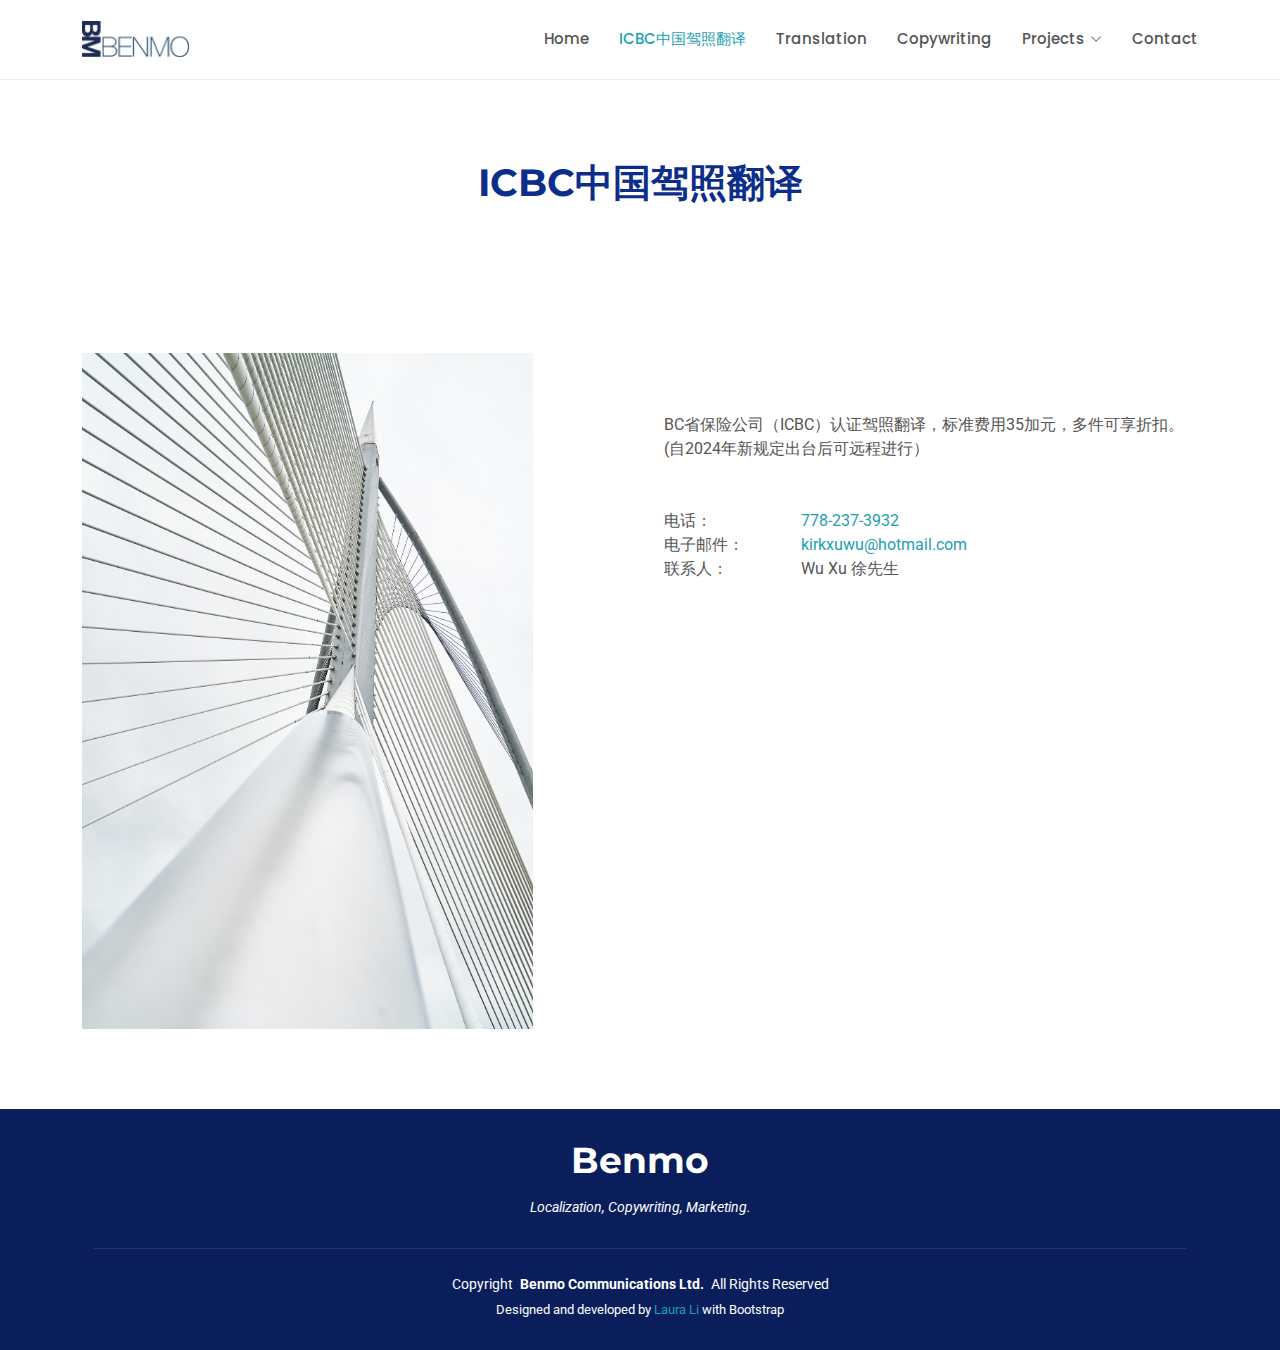
<file: service-details.html>
<!DOCTYPE html>
<html lang="en">

<head>
  <meta charset="utf-8">
  <meta content="width=device-width, initial-scale=1.0" name="viewport">
  <title>ICBC中国驾照翻译</title>
  <meta name="description" content="">
  <meta name="keywords" content="">

  <!-- Favicons -->
  <link href="assets/img/favicon.png" rel="icon">
  <link href="assets/img/apple-touch-icon.png" rel="apple-touch-icon">

  <!-- Fonts -->
  <link href="https://fonts.googleapis.com" rel="preconnect">
  <link href="https://fonts.gstatic.com" rel="preconnect" crossorigin>
  <link href="https://fonts.googleapis.com/css2?family=Roboto:ital,wght@0,100;0,300;0,400;0,500;0,700;0,900;1,100;1,300;1,400;1,500;1,700;1,900&family=Montserrat:ital,wght@0,100;0,200;0,300;0,400;0,500;0,600;0,700;0,800;0,900;1,100;1,200;1,300;1,400;1,500;1,600;1,700;1,800;1,900&family=Poppins:ital,wght@0,100;0,200;0,300;0,400;0,500;0,600;0,700;0,800;0,900;1,100;1,200;1,300;1,400;1,500;1,600;1,700;1,800;1,900&display=swap" rel="stylesheet">

  <!-- Vendor CSS Files -->
  <link href="assets/vendor/bootstrap/css/bootstrap.min.css" rel="stylesheet">
  <link href="assets/vendor/bootstrap-icons/bootstrap-icons.css" rel="stylesheet">
  <link href="assets/vendor/aos/aos.css" rel="stylesheet">
  <link href="assets/vendor/swiper/swiper-bundle.min.css" rel="stylesheet">
  <link href="assets/vendor/glightbox/css/glightbox.min.css" rel="stylesheet">

  <!-- Main CSS File -->
  <link href="assets/css/main.css" rel="stylesheet">
</head>

<body class="service-details-page">

  <header id="header" class="header sticky-top">

    <div class="branding d-flex align-items-cente">

      <div class="container position-relative d-flex align-items-center justify-content-between">
        <a href="index.html" class="logo d-flex align-items-center">
          <!-- Uncomment the line below if you also wish to use an image logo -->
          <img src="assets/img/logo.png" alt="">
          <!-- <h1 class="sitename">Benmo</h1> -->
        </a>

        <nav id="navmenu" class="navmenu">
          <ul>
            <li><a href="index.html" >Home</a></li>
            <li><a href="service-details.html" class="active">ICBC中国驾照翻译</a></li>
            <li><a href="index.html#translation">Translation</a></li>
            <li><a href="index.html#copywriting">Copywriting</a></li>
            <li class="dropdown"><a href="index.html#projects"><span>Projects</span> <i class="bi bi-chevron-down toggle-dropdown"></i></a>
              <ul>
                <li><a href="index.html#game">Game Localization</a></li>
                <li><a href="index.html#projects">Translation & Copywriting</a></li>
                <li><a href="index.html#media">Published Media</a></li>
              </ul>
            <li><a href="index.html#contact">Contact</a></li>
          </ul>
          <i class="mobile-nav-toggle d-xl-none bi bi-list"></i>
        </nav>
      </div>
    </div>
  </header>

  <main class="main">

    <!-- Page Title -->
    <div class="page-title" data-aos="fade">
      <div class="heading">
        <div class="container">
          <div class="row d-flex justify-content-center text-center">
            <div class="col-lg-8">
              <h1>ICBC中国驾照翻译</h1>

            </div>
          </div>
        </div>
      </div>
    </div><!-- End Page Title -->

    <!-- Service Details Section -->
    <section id="service-details" class="service-details section">

      <div class="container">
        <div class="row gy-4">

          <div class="col-lg-5" data-aos="fade-up" data-aos-delay="200">
            <img src="assets/img/services.jpg" alt="" class="img-fluid services-img">
          </div>

          <div class="col-lg-6 offset-lg-1" data-aos="fade-up" data-aos-delay="100">
            
            <section class="contact section"> <!-- Section Title -->
              <div class="container section-title" data-aos="fade-up">
                
                <div >BC省保险公司（ICBC）认证驾照翻译，标准费用35加元，多件可享折扣。(自2024年新规定出台后可远程进行）</div>
                <br><br>
                <div class="row">
                  <div class="col-4 col-lg-3">电话：</div>
                  <div class="col-8"><a href="tel:7782373932">778-237-3932</a></div>
                </div>

                <div class="row">
                    <div class="col-4 col-lg-3">电子邮件：</div>
                    <div class="col-8"><a href="mailto:kirkxuwu@hotmail.com">kirkxuwu@hotmail.com</a></div>
                </div>

                <div class="row">
                  <div class="col-4 col-lg-3">联系人：</div>
                  <div class="col-8">Wu Xu 徐先生</div>
                </div>
              </div><!-- End Section Title -->

            </section><!-- /Contact Section -->    
          </div>
        </div>
      </div>
    </section><!-- /Service Details Section -->
  </main>

  <footer id="footer" class="footer dark-background">
    <div class="container">
      <h3 class="sitename">Benmo</h3>
      <p>Localization, Copywriting, Marketing.</p>

      <div class="container">
        <div class="copyright">
          <span>Copyright</span> <strong class="px-1 sitename">Benmo Communications Ltd.
</strong> <span>All Rights Reserved</span>
        </div>
        <div class="credits">
          Designed and developed by <a href="https://laurali.ca/">Laura Li</a> with Bootstrap
        </div>
      </div>
    </div>
  </footer>

  <!-- Scroll Top -->
  <a href="#" id="scroll-top" class="scroll-top d-flex align-items-center justify-content-center"><i class="bi bi-arrow-up-short"></i></a>

  <!-- Preloader -->
  <div id="preloader"></div>

  <!-- Vendor JS Files -->
  <script src="assets/vendor/bootstrap/js/bootstrap.bundle.min.js"></script>
  <script src="assets/vendor/php-email-form/validate.js"></script>
  <script src="assets/vendor/aos/aos.js"></script>
  <script src="assets/vendor/swiper/swiper-bundle.min.js"></script>
  <script src="assets/vendor/glightbox/js/glightbox.min.js"></script>
  <script src="assets/vendor/imagesloaded/imagesloaded.pkgd.min.js"></script>
  <script src="assets/vendor/isotope-layout/isotope.pkgd.min.js"></script>

  <!-- Main JS File -->
  <script src="assets/js/main.js"></script>

</body>

</html>
</file>
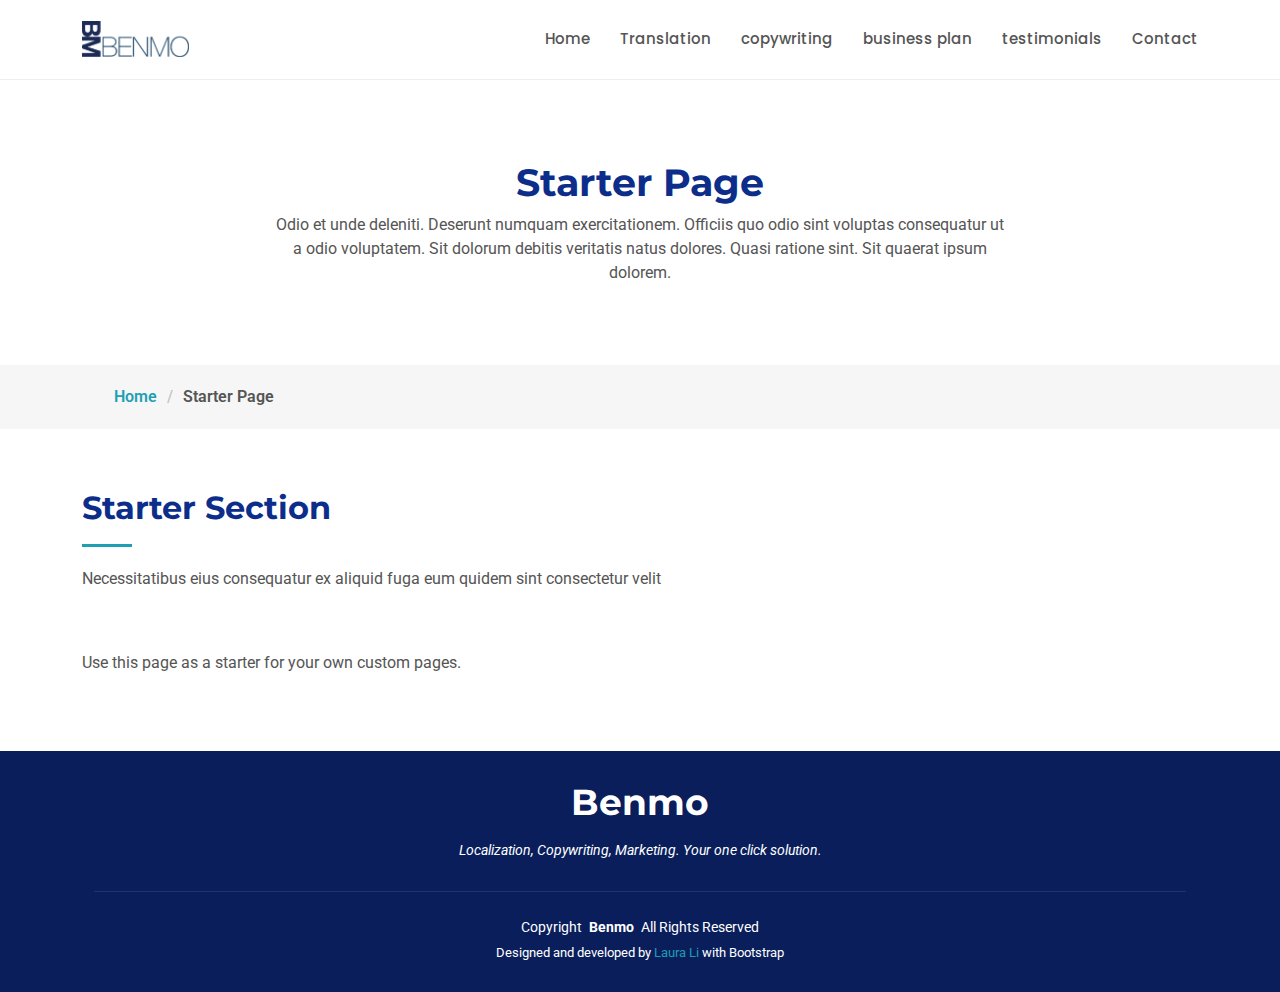
<file: starter-page.html>
<!DOCTYPE html>
<html lang="en">

<head>
  <meta charset="utf-8">
  <meta content="width=device-width, initial-scale=1.0" name="viewport">
  <title>Starter Page - Reveal Bootstrap Template</title>
  <meta name="description" content="">
  <meta name="keywords" content="">

  <!-- Favicons -->
  <link href="assets/img/favicon.png" rel="icon">
  <link href="assets/img/apple-touch-icon.png" rel="apple-touch-icon">

  <!-- Fonts -->
  <link href="https://fonts.googleapis.com" rel="preconnect">
  <link href="https://fonts.gstatic.com" rel="preconnect" crossorigin>
  <link href="https://fonts.googleapis.com/css2?family=Roboto:ital,wght@0,100;0,300;0,400;0,500;0,700;0,900;1,100;1,300;1,400;1,500;1,700;1,900&family=Montserrat:ital,wght@0,100;0,200;0,300;0,400;0,500;0,600;0,700;0,800;0,900;1,100;1,200;1,300;1,400;1,500;1,600;1,700;1,800;1,900&family=Poppins:ital,wght@0,100;0,200;0,300;0,400;0,500;0,600;0,700;0,800;0,900;1,100;1,200;1,300;1,400;1,500;1,600;1,700;1,800;1,900&display=swap" rel="stylesheet">

  <!-- Vendor CSS Files -->
  <link href="assets/vendor/bootstrap/css/bootstrap.min.css" rel="stylesheet">
  <link href="assets/vendor/bootstrap-icons/bootstrap-icons.css" rel="stylesheet">
  <link href="assets/vendor/aos/aos.css" rel="stylesheet">
  <link href="assets/vendor/swiper/swiper-bundle.min.css" rel="stylesheet">
  <link href="assets/vendor/glightbox/css/glightbox.min.css" rel="stylesheet">

  <!-- Main CSS File -->
  <link href="assets/css/main.css" rel="stylesheet">
</head>

<body class="starter-page-page">

  <header id="header" class="header sticky-top">

    <div class="branding d-flex align-items-cente">

      <div class="container position-relative d-flex align-items-center justify-content-between">
        <a href="index.html" class="logo d-flex align-items-center">
          <!-- Uncomment the line below if you also wish to use an image logo -->
          <img src="assets/img/logo.png" alt="">
          <!-- <h1 class="sitename">Benmo</h1> -->
        </a>

        <nav id="navmenu" class="navmenu">
          <ul>
            <li><a href="index.html">Home</a></li>
            <li><a href="index.html#translation">Translation</a></li>
            <li><a href="index.html#copywriting">copywriting</a></li>
            <li><a href="index.html#business_plan">business plan</a></li>
            <li><a href="index.html#testimonials">testimonials</a></li>

           <!--  <li class="dropdown"><a href="#"><span>Dropdown</span> <i class="bi bi-chevron-down toggle-dropdown"></i></a>
              <ul>
                <li><a href="#">Dropdown 1</a></li>
                <li class="dropdown"><a href="#"><span>Deep Dropdown</span> <i class="bi bi-chevron-down toggle-dropdown"></i></a>
                  <ul>
                    <li><a href="#">Deep Dropdown 1</a></li>
                    <li><a href="#">Deep Dropdown 2</a></li>
                    <li><a href="#">Deep Dropdown 3</a></li>
                    <li><a href="#">Deep Dropdown 4</a></li>
                    <li><a href="#">Deep Dropdown 5</a></li>
                  </ul>
                </li>
                <li><a href="#">Dropdown 2</a></li>
                <li><a href="#">Dropdown 3</a></li>
                <li><a href="#">Dropdown 4</a></li>
              </ul> -->
            </li>
            <li><a href="index.html#contact">Contact</a></li>
          </ul>
          <i class="mobile-nav-toggle d-xl-none bi bi-list"></i>
        </nav>

      </div>

    </div>

  </header>

  <main class="main">

    <!-- Page Title -->
    <div class="page-title" data-aos="fade">
      <div class="heading">
        <div class="container">
          <div class="row d-flex justify-content-center text-center">
            <div class="col-lg-8">
              <h1>Starter Page</h1>
              <p class="mb-0">Odio et unde deleniti. Deserunt numquam exercitationem. Officiis quo odio sint voluptas consequatur ut a odio voluptatem. Sit dolorum debitis veritatis natus dolores. Quasi ratione sint. Sit quaerat ipsum dolorem.</p>
            </div>
          </div>
        </div>
      </div>
      <nav class="breadcrumbs">
        <div class="container">
          <ol>
            <li><a href="index.html">Home</a></li>
            <li class="current">Starter Page</li>
          </ol>
        </div>
      </nav>
    </div><!-- End Page Title -->

    <!-- Starter Section Section -->
    <section id="starter-section" class="starter-section section">

      <!-- Section Title -->
      <div class="container section-title" data-aos="fade-up">
        <h2>Starter Section</h2>
        <p>Necessitatibus eius consequatur ex aliquid fuga eum quidem sint consectetur velit</p>
      </div><!-- End Section Title -->

      <div class="container" data-aos="fade-up">
        <p>Use this page as a starter for your own custom pages.</p>
      </div>

    </section><!-- /Starter Section Section -->

  </main>

  <footer id="footer" class="footer dark-background">
    <div class="container">
      <h3 class="sitename">Benmo</h3>
      <p>Localization, Copywriting, Marketing. Your one click solution.</p>

      <div class="container">
        <div class="copyright">
          <span>Copyright</span> <strong class="px-1 sitename">Benmo</strong> <span>All Rights Reserved</span>
        </div>
        <div class="credits">
          Designed and developed by <a href="https://laurali.ca/">Laura Li</a> with Bootstrap
        </div>
      </div>
    </div>
  </footer>

  <!-- Scroll Top -->
  <a href="#" id="scroll-top" class="scroll-top d-flex align-items-center justify-content-center"><i class="bi bi-arrow-up-short"></i></a>

  <!-- Preloader -->
  <div id="preloader"></div>

  <!-- Vendor JS Files -->
  <script src="assets/vendor/bootstrap/js/bootstrap.bundle.min.js"></script>
  <script src="assets/vendor/php-email-form/validate.js"></script>
  <script src="assets/vendor/aos/aos.js"></script>
  <script src="assets/vendor/swiper/swiper-bundle.min.js"></script>
  <script src="assets/vendor/glightbox/js/glightbox.min.js"></script>
  <script src="assets/vendor/imagesloaded/imagesloaded.pkgd.min.js"></script>
  <script src="assets/vendor/isotope-layout/isotope.pkgd.min.js"></script>

  <!-- Main JS File -->
  <script src="assets/js/main.js"></script>

</body>

</html>
</file>
<file: assets/css/main.css>
/**
* Template Name: Reveal
* Template URL: https://bootstrapmade.com/reveal-bootstrap-corporate-template/
* Updated: Aug 07 2024 with Bootstrap v5.3.3
* Author: BootstrapMade.com
* License: https://bootstrapmade.com/license/
*/

/*--------------------------------------------------------------
# Font & Color Variables
# Help: https://bootstrapmade.com/color-system/
--------------------------------------------------------------*/
/* Fonts */
:root {
  --default-font: "Roboto",  system-ui, -apple-system, "Segoe UI", Roboto, "Helvetica Neue", Arial, "Noto Sans", "Liberation Sans", sans-serif, "Apple Color Emoji", "Segoe UI Emoji", "Segoe UI Symbol", "Noto Color Emoji";
  --heading-font: "Montserrat",  sans-serif;
  --nav-font: "Poppins",  sans-serif;
}

/* Global Colors - The following color variables are used throughout the website. Updating them here will change the color scheme of the entire website */
:root { 
  --background-color: #ffffff; /* Background color for the entire website, including individual sections */
  --default-color: #555555; /* Default color used for the majority of the text content across the entire website */
  --heading-color: #0c2e8a; /* Color for headings, subheadings and title throughout the website */
  --accent-color: #1e9fb4; /* Accent color that represents your brand on the website. It's used for buttons, links, and other elements that need to stand out */
  --surface-color: #ffffff; /* The surface color is used as a background of boxed elements within sections, such as cards, icon boxes, or other elements that require a visual separation from the global background. */
  --contrast-color: #ffffff; /* Contrast color for text, ensuring readability against backgrounds of accent, heading, or default colors. */
}

/* Nav Menu Colors - The following color variables are used specifically for the navigation menu. They are separate from the global colors to allow for more customization options */
:root {
  --nav-color: #555555;  /* The default color of the main navmenu links */
  --nav-hover-color: #1e9fb4; /* Applied to main navmenu links when they are hovered over or active */
  --nav-mobile-background-color: #ffffff; /* Used as the background color for mobile navigation menu */
  --nav-dropdown-background-color: #ffffff; /* Used as the background color for dropdown items that appear when hovering over primary navigation items */
  --nav-dropdown-color: #555555; /* Used for navigation links of the dropdown items in the navigation menu. */
  --nav-dropdown-hover-color: #1e9fb4; /* Similar to --nav-hover-color, this color is applied to dropdown navigation links when they are hovered over. */
}

/* Color Presets - These classes override global colors when applied to any section or element, providing reuse of the sam color scheme. */

.light-background {
  --background-color: #f9f9f9;
  --surface-color: #ffffff;
}

.dark-background {
  --background-color: #091e5b;
  --default-color: #ffffff;
  --heading-color: #ffffff;
  --surface-color: #0e2d89;
  --contrast-color: #ffffff;
}

/* Smooth scroll */
:root {
  scroll-behavior: smooth;
}

/*--------------------------------------------------------------
# General Styling & Shared Classes
--------------------------------------------------------------*/
body {
  color: var(--default-color);
  background-color: var(--background-color);
  font-family: var(--default-font);
}

a {
  color: var(--accent-color);
  text-decoration: none;
  transition: 0.3s;
}

a:hover {
  color: color-mix(in srgb, var(--accent-color), transparent 25%);
  text-decoration: none;
}

h1,
h2,
h3,
h4,
h5,
h6 {
  color: var(--heading-color);
  font-family: var(--heading-font);
}

/* PHP Email Form Messages
------------------------------*/
.php-email-form .error-message {
  display: none;
  background: #df1529;
  color: #ffffff;
  text-align: left;
  padding: 15px;
  margin-bottom: 24px;
  font-weight: 600;
}

.php-email-form .sent-message {
  display: none;
  color: #ffffff;
  background: #059652;
  text-align: center;
  padding: 15px;
  margin-bottom: 24px;
  font-weight: 600;
}

.php-email-form .loading {
  display: none;
  background: var(--surface-color);
  text-align: center;
  padding: 15px;
  margin-bottom: 24px;
}

.php-email-form .loading:before {
  content: "";
  display: inline-block;
  border-radius: 50%;
  width: 24px;
  height: 24px;
  margin: 0 10px -6px 0;
  border: 3px solid var(--accent-color);
  border-top-color: var(--surface-color);
  animation: php-email-form-loading 1s linear infinite;
}

@keyframes php-email-form-loading {
  0% {
    transform: rotate(0deg);
  }

  100% {
    transform: rotate(360deg);
  }
}

/*--------------------------------------------------------------
# Global Header
--------------------------------------------------------------*/
.header {
  color: var(--default-color);
  transition: all 0.5s;
  z-index: 997;
  background-color: var(--background-color);
}

.header .topbar {
  background-color: var(--background-color);
  height: 40px;
  padding: 0;
  font-size: 14px;
  transition: all 0.5s;
  border-bottom: 1px solid color-mix(in srgb, var(--default-color), transparent 90%);
}

.header .topbar .contact-info i {
  font-style: normal;
  color: var(--accent-color);
}

.header .topbar .contact-info i a,
.header .topbar .contact-info i span {
  padding-left: 5px;
  color: var(--default-color);
}

@media (max-width: 575px) {

  .header .topbar .contact-info i a,
  .header .topbar .contact-info i span {
    font-size: 13px;
  }
}

.header .topbar .contact-info i a {
  line-height: 0;
  transition: 0.3s;
}

.header .topbar .contact-info i a:hover {
  color: var(--contrast-color);
  text-decoration: underline;
}

.header .topbar .social-links a {
  color: color-mix(in srgb, var(--default-color), transparent 50%);
  line-height: 0;
  transition: 0.3s;
  margin-left: 20px;
}

.header .topbar .social-links a:hover {
  color: var(--accent-color);
}

.header .branding {
  min-height: 60px;
  padding: 10px 0;
}

.header .logo {
  line-height: 1;
}

.header .logo img {
  max-height: 36px;
  margin-right: 8px;
}

.header .logo h1 {
  font-size: 30px;
  margin: 0;
  font-weight: 700;
  color: var(--heading-color);
}

.scrolled .header {
  box-shadow: 0px 0 18px rgba(0, 0, 0, 0.1);
}

/*--------------------------------------------------------------
# Navigation Menu
--------------------------------------------------------------*/
/* Navmenu - Desktop */
@media (min-width: 1200px) {
  .navmenu {
    padding: 0;
  }

  .navmenu ul {
    margin: 0;
    padding: 0;
    display: flex;
    list-style: none;
    align-items: center;
  }

  .navmenu li {
    position: relative;
  }

  .navmenu a,
  .navmenu a:focus {
    color: var(--nav-color);
    padding: 18px 15px;
    font-size: 15px;
    font-family: var(--nav-font);
    font-weight: 500;
    display: flex;
    align-items: center;
    justify-content: space-between;
    white-space: nowrap;
    transition: 0.3s;
  }

  .navmenu a i,
  .navmenu a:focus i {
    font-size: 12px;
    line-height: 0;
    margin-left: 5px;
    transition: 0.3s;
  }

  .navmenu li:last-child a {
    padding-right: 0;
  }

  .navmenu li:hover>a,
  .navmenu .active,
  .navmenu .active:focus {
    color: var(--nav-hover-color);
  }

  .navmenu .dropdown ul {
    margin: 0;
    padding: 10px 0;
    background: var(--nav-dropdown-background-color);
    display: block;
    position: absolute;
    visibility: hidden;
    left: 14px;
    top: 130%;
    opacity: 0;
    transition: 0.3s;
    border-radius: 4px;
    z-index: 99;
    box-shadow: 0px 0px 30px rgba(0, 0, 0, 0.1);
  }

  .navmenu .dropdown ul li {
    min-width: 200px;
  }

  .navmenu .dropdown ul a {
    padding: 10px 20px;
    font-size: 15px;
    text-transform: none;
    color: var(--nav-dropdown-color);
  }

  .navmenu .dropdown ul a i {
    font-size: 12px;
  }

  .navmenu .dropdown ul a:hover,
  .navmenu .dropdown ul .active:hover,
  .navmenu .dropdown ul li:hover>a {
    color: var(--nav-dropdown-hover-color);
  }

  .navmenu .dropdown:hover>ul {
    opacity: 1;
    top: 100%;
    visibility: visible;
  }

  .navmenu .dropdown .dropdown ul {
    top: 0;
    left: -90%;
    visibility: hidden;
  }

  .navmenu .dropdown .dropdown:hover>ul {
    opacity: 1;
    top: 0;
    left: -100%;
    visibility: visible;
  }
}

/* Navmenu - Mobile */
@media (max-width: 1199px) {
  .mobile-nav-toggle {
    color: var(--nav-color);
    font-size: 28px;
    line-height: 0;
    margin-right: 10px;
    cursor: pointer;
    transition: color 0.3s;
  }

  .navmenu {
    padding: 0;
    z-index: 9997;
  }

  .navmenu ul {
    display: none;
    list-style: none;
    position: absolute;
    inset: 60px 20px 20px 20px;
    padding: 10px 0;
    margin: 0;
    border-radius: 6px;
    background-color: var(--nav-mobile-background-color);
    overflow-y: auto;
    transition: 0.3s;
    z-index: 9998;
    box-shadow: 0px 0px 30px rgba(0, 0, 0, 0.1);
  }

  .navmenu a,
  .navmenu a:focus {
    color: var(--nav-dropdown-color);
    padding: 10px 20px;
    font-family: var(--nav-font);
    font-size: 17px;
    font-weight: 500;
    display: flex;
    align-items: center;
    justify-content: space-between;
    white-space: nowrap;
    transition: 0.3s;
  }

  .navmenu a i,
  .navmenu a:focus i {
    font-size: 12px;
    line-height: 0;
    margin-left: 5px;
    width: 30px;
    height: 30px;
    display: flex;
    align-items: center;
    justify-content: center;
    border-radius: 50%;
    transition: 0.3s;
    background-color: color-mix(in srgb, var(--accent-color), transparent 90%);
  }

  .navmenu a i:hover,
  .navmenu a:focus i:hover {
    background-color: var(--accent-color);
    color: var(--contrast-color);
  }

  .navmenu a:hover,
  .navmenu .active,
  .navmenu .active:focus {
    color: var(--nav-dropdown-hover-color);
  }

  .navmenu .active i,
  .navmenu .active:focus i {
    background-color: var(--accent-color);
    color: var(--contrast-color);
    transform: rotate(180deg);
  }

  .navmenu .dropdown ul {
    position: static;
    display: none;
    z-index: 99;
    padding: 10px 0;
    margin: 10px 20px;
    background-color: var(--nav-dropdown-background-color);
    border: 1px solid color-mix(in srgb, var(--default-color), transparent 90%);
    box-shadow: none;
    transition: all 0.5s ease-in-out;
  }

  .navmenu .dropdown ul ul {
    background-color: rgba(33, 37, 41, 0.1);
  }

  .navmenu .dropdown>.dropdown-active {
    display: block;
    background-color: rgba(33, 37, 41, 0.03);
  }

  .mobile-nav-active {
    overflow: hidden;
  }

  .mobile-nav-active .mobile-nav-toggle {
    color: #fff;
    position: absolute;
    font-size: 32px;
    top: 15px;
    right: 15px;
    margin-right: 0;
    z-index: 9999;
  }

  .mobile-nav-active .navmenu {
    position: fixed;
    overflow: hidden;
    inset: 0;
    background: rgba(33, 37, 41, 0.8);
    transition: 0.3s;
  }

  .mobile-nav-active .navmenu>ul {
    display: block;
  }
}

/*--------------------------------------------------------------
# Global Footer
--------------------------------------------------------------*/
.footer {
  color: var(--default-color);
  background-color: var(--background-color);
  font-size: 14px;
  text-align: center;
  padding: 30px 0;
  position: relative;
}

.footer h3 {
  font-size: 36px;
  font-weight: 700;
  position: relative;
  padding: 0;
  margin: 0 0 15px 0;
}

.footer p {
  font-size: 15;
  font-style: italic;
  padding: 0;
  margin: 0 0 30px 0;
}

.footer .social-links {
  margin: 0 0 30px 0;
}

.footer .social-links a {
  font-size: 16px;
  display: flex;
  align-items: center;
  justify-content: center;
  background: var(--accent-color);
  color: var(--contrast-color);
  line-height: 1;
  margin: 0 4px;
  border-radius: 50%;
  text-align: center;
  width: 36px;
  height: 36px;
  transition: 0.3s;
}

.footer .social-links a:hover {
  background: color-mix(in srgb, var(--accent-color), transparent 20%);
  text-decoration: none;
}

.footer .copyright {
  padding-top: 25px;
  border-top: 1px solid color-mix(in srgb, var(--default-color), transparent 90%);
}

.footer .credits {
  font-size: 13px;
  padding-top: 5px;
}

/*--------------------------------------------------------------
# Preloader
--------------------------------------------------------------*/
#preloader {
  position: fixed;
  inset: 0;
  z-index: 999999;
  overflow: hidden;
  background: var(--background-color);
  transition: all 0.6s ease-out;
}

#preloader:before {
  content: "";
  position: fixed;
  top: calc(50% - 30px);
  left: calc(50% - 30px);
  border: 6px solid #ffffff;
  border-color: var(--accent-color) transparent var(--accent-color) transparent;
  border-radius: 50%;
  width: 60px;
  height: 60px;
  animation: animate-preloader 1.5s linear infinite;
}

@keyframes animate-preloader {
  0% {
    transform: rotate(0deg);
  }

  100% {
    transform: rotate(360deg);
  }
}

/*--------------------------------------------------------------
# Scroll Top Button
--------------------------------------------------------------*/
.scroll-top {
  position: fixed;
  visibility: hidden;
  opacity: 0;
  right: 15px;
  bottom: 15px;
  z-index: 99999;
  background-color: var(--accent-color);
  width: 40px;
  height: 40px;
  border-radius: 4px;
  transition: all 0.4s;
}

.scroll-top i {
  font-size: 24px;
  color: var(--contrast-color);
  line-height: 0;
}

.scroll-top:hover {
  background-color: color-mix(in srgb, var(--accent-color), transparent 20%);
  color: var(--contrast-color);
}

.scroll-top.active {
  visibility: visible;
  opacity: 1;
}

/*--------------------------------------------------------------
# Disable aos animation delay on mobile devices
--------------------------------------------------------------*/
@media screen and (max-width: 768px) {
  [data-aos-delay] {
    transition-delay: 0 !important;
  }
}

/*--------------------------------------------------------------
# Global Page Titles & Breadcrumbs
--------------------------------------------------------------*/
.page-title {
  color: var(--default-color);
  background-color: var(--background-color);
  position: relative;
}

.page-title .heading {
  padding: 80px 0;
  border-top: 1px solid color-mix(in srgb, var(--default-color), transparent 90%);
}

.page-title .heading h1 {
  font-size: 38px;
  font-weight: 700;
}

.page-title nav {
  background-color: color-mix(in srgb, var(--default-color), transparent 95%);
  padding: 20px 0;
}

.page-title nav ol {
  display: flex;
  flex-wrap: wrap;
  list-style: none;
  margin: 0;
  font-size: 16px;
  font-weight: 600;
}

.page-title nav ol li+li {
  padding-left: 10px;
}

.page-title nav ol li+li::before {
  content: "/";
  display: inline-block;
  padding-right: 10px;
  color: color-mix(in srgb, var(--default-color), transparent 70%);
}

/*--------------------------------------------------------------
# Global Sections
--------------------------------------------------------------*/
section,
.section {
  color: var(--default-color);
  background-color: var(--background-color);
  padding: 60px 0;
  scroll-margin-top: 118px;
  overflow: clip;
}

@media (max-width: 1199px) {

  section,
  .section {
    scroll-margin-top: 100px;
  }
}

/*--------------------------------------------------------------
# Global Section Titles
--------------------------------------------------------------*/
.section-title {
  padding-bottom: 60px;
  position: relative;
}

.section-title h2 {
  font-size: 32px;
  font-weight: 700;
  margin-bottom: 20px;
  padding-bottom: 20px;
  position: relative;
}

.section-title h2:after {
  content: "";
  position: absolute;
  display: block;
  width: 50px;
  height: 3px;
  background: var(--accent-color);
  left: 0;
  right: 0;
  bottom: 0;
}

.section-title p {
  margin-bottom: 0;
}

/*--------------------------------------------------------------
# Hero Section
--------------------------------------------------------------*/
.hero {
  width: 100%;
  min-height: 70vh;
  position: relative;
  padding: 0;
  display: flex;
  align-items: center;
  justify-content: center;
  overflow: hidden;
}

.hero .info {
  position: relative;
  inset: 0;
  z-index: 3;
  padding: 140px 0 60px 0;
}

@media (max-width: 768px),
(max-height: 480px) {
  .hero .info {
    padding: 100px 50px 60px 50px;
  }
}

.hero .info h2 {
  margin-bottom: 30px;
  padding-bottom: 30px;
  font-size: calc(28pt + 20 * (100vw / 1440));
  font-weight: 700;
  position: relative;
}

.hero .info h2 span {
  color: var(--accent-color);
  text-decoration: underline;
}

.hero .info h2:after {
  content: "";
  position: absolute;
  display: block;
  width: 80px;
  height: 4px;
  background: var(--accent-color);
  left: 0;
  right: 0;
  bottom: 0;
  margin: auto;
}

@media (max-width: 768px) {
  .hero .info h2 {
    font-size: 36px;
  }
}

.hero .info p {
  color: color-mix(in srgb, var(--default-color), transparent 20%);
  font-size: 18px;
}

.hero .info .btn-get-started {
  color: var(--contrast-color);
  background: var(--accent-color);
  font-family: var(--heading-font);
  font-weight: 500;
  font-size: 15px;
  letter-spacing: 1px;
  display: inline-block;
  padding: 12px 40px;
  border-radius: 4px;
  transition: 0.5s;
  margin: 10px;
}

.hero .info .btn-get-started:hover {
  background: var(--surface-color);
  color: var(--accent-color);
}

.hero .carousel {
  inset: 0;
  position: absolute;
  overflow: hidden;
}

.hero .carousel-item {
  position: absolute;
  inset: 0;
  background-size: cover;
  background-position: center;
  background-repeat: no-repeat;
  overflow: hidden;
  transition-duration: 0.4s;
}

.hero .carousel-item img {
  position: absolute;
  inset: 0;
  display: block;
  width: 100%;
  height: 100%;
  object-fit: cover;
  z-index: 1;
}

.hero .carousel-item::before {
  content: "";
  background-color: color-mix(in srgb, var(--background-color), transparent 18%);
  position: absolute;
  inset: 0;
  z-index: 2;
}

.hero .carousel-control-prev {
  justify-content: start;
}

@media (min-width: 640px) {
  .hero .carousel-control-prev {
    padding-left: 15px;
  }
}

.hero .carousel-control-next {
  justify-content: end;
}

@media (min-width: 640px) {
  .hero .carousel-control-next {
    padding-right: 15px;
  }
}

.hero .carousel-control-next-icon,
.hero .carousel-control-prev-icon {
  background: none;
  font-size: 26px;
  line-height: 0;
  background: color-mix(in srgb, var(--surface-color), transparent 20%);
  color: color-mix(in srgb, var(--default-color), transparent 40%);
  border-radius: 50px;
  width: 54px;
  height: 54px;
  display: flex;
  align-items: center;
  justify-content: center;
}

.hero .carousel-control-prev,
.hero .carousel-control-next {
  z-index: 3;
  transition: 0.3s;
}

.hero .carousel-control-prev:focus,
.hero .carousel-control-next:focus {
  opacity: 0.5;
}

.hero .carousel-control-prev:hover,
.hero .carousel-control-next:hover {
  opacity: 0.9;
}

/*--------------------------------------------------------------
# About Section
--------------------------------------------------------------*/
.about .content h3 {
  font-size: 1.75rem;
  font-weight: 700;
}

.about .content .fst-italic {
  color: color-mix(in srgb, var(--default-color), var(--contrast-color) 50%);
}

.about .content ul {
  list-style: none;
  padding: 0;
}

.about .content ul li {
  padding: 10px 0 0 0;
  display: flex;
}

.about .content ul i {
  color: var(--accent-color);
  margin-right: 0.5rem;
  line-height: 1.2;
  font-size: 1.25rem;
}

.about .content p:last-child {
  margin-bottom: 0;
}

/*--------------------------------------------------------------
# Services Section
--------------------------------------------------------------*/
.services .service-item {
  background-color: var(--surface-color);
  padding: 30px;
  border: 1px solid color-mix(in srgb, var(--default-color), transparent 85%);
  transition: 0.3s;
}

.services .service-item .icon {
  font-size: 36px;
  line-height: 0;
  margin-right: 30px;
  color: var(--accent-color);
}

.services .service-item .title {
  font-weight: 700;
  margin-bottom: 15px;
  font-size: 20px;
}

.services .service-item .title a {
  color: var(--heading-color);
}

.services .service-item .description {
  line-height: 24px;
  font-size: 14px;
  margin: 0;
}

.services .service-item:hover {
  border-color: var(--accent-color);
}

.services .service-item:hover .title a {
  color: var(--accent-color);
}

/*--------------------------------------------------------------
# Clients Section
--------------------------------------------------------------*/
.clients .swiper-slide img {
  opacity: 0.5;
  transition: 0.3s;
  filter: grayscale(100);
}

.clients .swiper-slide img:hover {
  filter: none;
  opacity: 1;
}

.clients .swiper-wrapper {
  height: auto;
}

.clients .swiper-pagination {
  margin-top: 20px;
  position: relative;
}

.clients .swiper-pagination .swiper-pagination-bullet {
  width: 12px;
  height: 12px;
  opacity: 1;
  background-color: color-mix(in srgb, var(--default-color), transparent 80%);
}

.clients .swiper-pagination .swiper-pagination-bullet-active {
  background-color: var(--accent-color);
}

/*--------------------------------------------------------------
# Portfolio Section
--------------------------------------------------------------*/
.portfolio .portfolio-filters {
  padding: 0;
  margin: 0 auto 20px auto;
  list-style: none;
  text-align: center;
}

.portfolio .portfolio-filters li {
  cursor: pointer;
  display: inline-block;
  padding: 0;
  font-size: 16px;
  font-weight: 600;
  margin: 0 10px;
  line-height: 1;
  text-transform: uppercase;
  margin-bottom: 5px;
  transition: all 0.3s ease-in-out;
}

.portfolio .portfolio-filters li:hover,
.portfolio .portfolio-filters li.filter-active {
  color: var(--accent-color);
}

.portfolio .portfolio-filters li:first-child {
  margin-left: 0;
}

.portfolio .portfolio-filters li:last-child {
  margin-right: 0;
}

@media (max-width: 575px) {
  .portfolio .portfolio-filters li {
    font-size: 14px;
    margin: 0 5px;
  }
}

.portfolio .portfolio-item {
  position: relative;
}

.portfolio-item img{
  max-width: 300px;
  max-height: calc(80% - 20px);
}

.portfolio .portfolio-item .portfolio-info {
  background-color: color-mix(in srgb, var(--surface-color), transparent 10%);
  opacity: 0;
  position: absolute;
  left: 30px;
  right: 30px;
  bottom: 0;
  z-index: 3;
  transition: all ease-in-out 0.3s;
  padding: 15px;
}

.portfolio .portfolio-item .portfolio-info h4 {
  font-size: 18px;
  font-weight: 600;
  padding-right: 50px;
}

.portfolio .portfolio-item .portfolio-info p {
  color: color-mix(in srgb, var(--default-color), transparent 30%);
  font-size: 14px;
  margin-bottom: 0;
  padding-right: 50px;
}

.portfolio .portfolio-item .portfolio-info .preview-link,
.portfolio .portfolio-item .portfolio-info .details-link {
  position: absolute;
  right: 50px;
  font-size: 24px;
  top: calc(50% - 14px);
  color: color-mix(in srgb, var(--default-color), transparent 30%);
  transition: 0.3s;
  line-height: 0;
}

.portfolio .portfolio-item .portfolio-info .preview-link:hover,
.portfolio .portfolio-item .portfolio-info .details-link:hover {
  color: var(--accent-color);
}

.portfolio .portfolio-item .portfolio-info .details-link {
  right: 14px;
  font-size: 28px;
}

.portfolio .portfolio-item:hover .portfolio-info {
  opacity: 1;
  bottom: 20px;
}

/*--------------------------------------------------------------
# Testimonials Section
--------------------------------------------------------------*/
.testimonials .testimonial-item {
  background-color: var(--surface-color);
  box-shadow: 0px 2px 15px rgba(0, 0, 0, 0.1);
  box-sizing: content-box;
  padding: 30px;
  margin: 30px 15px;
  position: relative;
  height: 100%;
}
.testimonial-item img{
  max-width: 100%;
}

.testimonials .testimonial-item .testimonial-img {
  width: 180px;
  margin-right: 15px;
  display: block;
  margin-left: auto;
  margin-right: auto;
}

.testimonials .testimonial-item h3 {
  font-size: 18px;
  font-weight: bold;
  margin: 10px 0 5px 0;
}

.testimonials .testimonial-item h4 {
  font-size: 14px;
  color: color-mix(in srgb, var(--default-color), transparent 40%);
  margin: 0;
}

.testimonials .testimonial-item .stars {
  margin: 10px 0;
}

.testimonials .testimonial-item .stars i {
  color: #ffc107;
  margin: 0 1px;
}

.testimonials .testimonial-item .quote-icon-left,
.testimonials .testimonial-item .quote-icon-right {
  color: color-mix(in srgb, var(--accent-color), transparent 50%);
  font-size: 26px;
  line-height: 0;
}

.testimonials .testimonial-item .quote-icon-left {
  display: inline-block;
  left: -5px;
  position: relative;
}

.testimonials .testimonial-item .quote-icon-right {
  display: inline-block;
  right: -5px;
  position: relative;
  top: 10px;
  transform: scale(-1, -1);
}

.testimonials .testimonial-item p {
  font-style: italic;
  margin: 15px auto 15px auto;
}

.testimonials .swiper-wrapper {
  height: auto;
}

.testimonials .swiper-pagination {
  margin-top: 20px;
  position: relative;
}

.testimonials .swiper-pagination .swiper-pagination-bullet {
  width: 12px;
  height: 12px;
  background-color: color-mix(in srgb, var(--default-color), transparent 85%);
  opacity: 1;
}

.testimonials .swiper-pagination .swiper-pagination-bullet-active {
  background-color: var(--accent-color);
}

@media (max-width: 767px) {
  .testimonials .testimonial-wrap {
    padding-left: 0;
  }

  .testimonials .testimonial-item {
    padding: 30px;
    margin: 15px;
  }

  .testimonials .testimonial-item .testimonial-img {
    position: static;
    left: auto;
  }
}

/*--------------------------------------------------------------
# Call To Action Section
--------------------------------------------------------------*/
.call-to-action {
  position: relative;
  clip-path: inset(0);
}

.call-to-action img {
  position: fixed;
  top: 0;
  left: 0;
  display: block;
  width: 100%;
  height: 100%;
  object-fit: cover;
  z-index: 1;
}

.call-to-action .container {
  position: relative;
  z-index: 3;
}

.call-to-action h3 {
  color: var(--default-color);
  font-size: 28px;
  font-weight: 700;
}

.call-to-action p {
  color: var(--default-color);
}

.call-to-action .cta-btn {
  font-family: var(--heading-font);
  font-weight: 500;
  font-size: 16px;
  letter-spacing: 1px;
  display: inline-block;
  padding: 12px 40px;
  border-radius: 50px;
  transition: 0.5s;
  margin: 10px;
  border: 2px solid var(--contrast-color);
  color: var(--contrast-color);
}

.call-to-action .cta-btn:hover {
  background: var(--accent-color);
  border: 2px solid var(--accent-color);
}

/*--------------------------------------------------------------
# Team Section
--------------------------------------------------------------*/
.team .team-member {
  background-color: var(--surface-color);
  box-shadow: 0px 2px 15px rgba(0, 0, 0, 0.1);
  overflow: hidden;
  border-radius: 5px;
}

.team .team-member .member-img {
  position: relative;
  overflow: hidden;
}

.team .team-member .social {
  position: absolute;
  left: 0;
  bottom: 0;
  right: 0;
  height: 40px;
  opacity: 0;
  transition: ease-in-out 0.3s;
  background: color-mix(in srgb, var(--background-color), transparent 20%);
  display: flex;
  align-items: center;
  justify-content: center;
}

.team .team-member .social a {
  transition: color 0.3s;
  color: var(--heading-color);
  margin: 0 10px;
  display: inline-flex;
  align-items: center;
  justify-content: center;
}

.team .team-member .social a i {
  line-height: 0;
}

.team .team-member .social a:hover {
  color: var(--accent-color);
}

.team .team-member .social i {
  font-size: 18px;
  margin: 0 2px;
}

.team .team-member .member-info {
  padding: 25px 15px;
  text-align: center;
}

.team .team-member .member-info h4 {
  font-weight: 700;
  margin-bottom: 5px;
  font-size: 18px;
  color: color-mix(in srgb, var(--default-color), transparent 20%);
}

.team .team-member .member-info span {
  display: block;
  font-size: 13px;
  font-weight: 400;
  color: color-mix(in srgb, var(--default-color), transparent 40%);
}

.team .team-member .member-info p {
  font-style: italic;
  font-size: 14px;
  line-height: 26px;
  color: color-mix(in srgb, var(--default-color), transparent 40%);
}

.team .team-member:hover .social {
  opacity: 1;
}

/*--------------------------------------------------------------
# Pricing Section
--------------------------------------------------------------*/
.pricing {
  padding: 60px 0 120px 0;
}

.pricing .section-title {
  margin-bottom: 40px;
}

.pricing .pricing-item {
  background-color: var(--surface-color);
  box-shadow: 0 3px 20px -2px rgba(0, 0, 0, 0.1);
  padding: 60px 40px;
  height: 100%;
  position: relative;
  border-radius: 15px;
}

.pricing h3 {
  font-weight: 600;
  margin-bottom: 15px;
  font-size: 20px;
  text-align: center;
}

.pricing .icon {
  margin: 30px auto 20px auto;
  width: 70px;
  height: 70px;
  background: var(--accent-color);
  border-radius: 50%;
  display: flex;
  align-items: center;
  justify-content: center;
  transition: 0.3s;
  transform-style: preserve-3d;
}

.pricing .icon i {
  color: var(--background-color);
  font-size: 28px;
  transition: ease-in-out 0.3s;
  line-height: 0;
}

.pricing .icon::before {
  position: absolute;
  content: "";
  height: 86px;
  width: 86px;
  border-radius: 50%;
  background: color-mix(in srgb, var(--accent-color), transparent 80%);
  transition: all 0.3s ease-out 0s;
  transform: translateZ(-1px);
}

.pricing .icon::after {
  position: absolute;
  content: "";
  height: 102px;
  width: 102px;
  border-radius: 50%;
  background: color-mix(in srgb, var(--accent-color), transparent 90%);
  transition: all 0.3s ease-out 0s;
  transform: translateZ(-2px);
}

.pricing h4 {
  font-size: 48px;
  color: var(--accent-color);
  font-weight: 700;
  font-family: var(--heading-font);
  margin-bottom: 25px;
  text-align: center;
}

.pricing h4 sup {
  font-size: 28px;
}

.pricing h4 span {
  color: color-mix(in srgb, var(--default-color), transparent 50%);
  font-size: 18px;
  font-weight: 400;
}

.pricing ul {
  padding: 20px 0;
  list-style: none;
  color: color-mix(in srgb, var(--default-color), transparent 20%);
  text-align: left;
  line-height: 20px;
}

.pricing ul li {
  padding: 10px 0;
  display: flex;
  align-items: center;
}

.pricing ul i {
  color: #059652;
  font-size: 24px;
  padding-right: 3px;
}

.pricing ul .na {
  color: color-mix(in srgb, var(--default-color), transparent 70%);
}

.pricing ul .na i {
  color: color-mix(in srgb, var(--default-color), transparent 70%);
}

.pricing ul .na span {
  text-decoration: line-through;
}

.pricing .buy-btn {
  color: color-mix(in srgb, var(--default-color), transparent 20%);
  display: inline-block;
  padding: 8px 40px 10px 40px;
  border-radius: 50px;
  border: 1px solid color-mix(in srgb, var(--default-color), transparent 80%);
  transition: none;
  font-size: 16px;
  font-weight: 600;
  font-family: var(--heading-font);
  transition: 0.3s;
}

.pricing .buy-btn:hover {
  background-color: var(--accent-color);
  color: var(--contrast-color);
}

.pricing .featured {
  z-index: 10;
  border: 3px solid var(--accent-color);
}

@media (min-width: 992px) {
  .pricing .featured {
    transform: scale(1.15);
  }
}

/*--------------------------------------------------------------
# Faq Section
--------------------------------------------------------------*/
.faq .content h3 {
  font-weight: 400;
  font-size: 34px;
}

.faq .content p {
  font-size: 15px;
  color: color-mix(in srgb, var(--default-color), transparent 30%);
}

.faq .faq-container .faq-item {
  background-color: var(--surface-color);
  position: relative;
  padding: 20px;
  margin-bottom: 20px;
  box-shadow: 0px 5px 25px 0px rgba(0, 0, 0, 0.1);
  overflow: hidden;
}

.faq .faq-container .faq-item:last-child {
  margin-bottom: 0;
}

.faq .faq-container .faq-item h3 {
  font-weight: 600;
  font-size: 18px;
  line-height: 24px;
  margin: 0 30px 0 0;
  transition: 0.3s;
  cursor: pointer;
  display: flex;
  align-items: flex-start;
}

.faq .faq-container .faq-item h3 .num {
  color: var(--accent-color);
  padding-right: 5px;
}

.faq .faq-container .faq-item h3:hover {
  color: var(--accent-color);
}

.faq .faq-container .faq-item .faq-content {
  display: grid;
  grid-template-rows: 0fr;
  transition: 0.3s ease-in-out;
  visibility: hidden;
  opacity: 0;
}

.faq .faq-container .faq-item .faq-content p {
  margin-bottom: 0;
  overflow: hidden;
}

.faq .faq-container .faq-item .faq-toggle {
  position: absolute;
  top: 20px;
  right: 20px;
  font-size: 16px;
  line-height: 0;
  transition: 0.3s;
  cursor: pointer;
}

.faq .faq-container .faq-item .faq-toggle:hover {
  color: var(--accent-color);
}

.faq .faq-container .faq-active h3 {
  color: var(--accent-color);
}

.faq .faq-container .faq-active .faq-content {
  grid-template-rows: 1fr;
  visibility: visible;
  opacity: 1;
  padding-top: 10px;
}

.faq .faq-container .faq-active .faq-toggle {
  transform: rotate(90deg);
  color: var(--accent-color);
}

/*--------------------------------------------------------------
# Contact Section
--------------------------------------------------------------*/
.contact .info-item+.info-item {
  margin-top: 40px;
}

.contact .info-item i {
  color: var(--contrast-color);
  background: var(--accent-color);
  font-size: 20px;
  width: 44px;
  height: 44px;
  display: flex;
  justify-content: center;
  align-items: center;
  border-radius: 4px;
  transition: all 0.3s ease-in-out;
  margin-right: 15px;
}

.contact .info-item h3 {
  padding: 0;
  font-size: 18px;
  font-weight: 700;
  margin-bottom: 5px;
}

.contact .info-item p {
  padding: 0;
  margin-bottom: 0;
  font-size: 14px;
}

.contact .php-email-form {
  height: 100%;
}

.contact .php-email-form input[type=text],
.contact .php-email-form input[type=email],
.contact .php-email-form textarea {
  font-size: 14px;
  padding: 10px 15px;
  box-shadow: none;
  border-radius: 0;
  color: var(--default-color);
  background-color: color-mix(in srgb, var(--background-color), transparent 50%);
  border-color: color-mix(in srgb, var(--default-color), transparent 80%);
}

.contact .php-email-form input[type=text]:focus,
.contact .php-email-form input[type=email]:focus,
.contact .php-email-form textarea:focus {
  border-color: var(--accent-color);
}

.contact .php-email-form input[type=text]::placeholder,
.contact .php-email-form input[type=email]::placeholder,
.contact .php-email-form textarea::placeholder {
  color: color-mix(in srgb, var(--default-color), transparent 70%);
}

.contact .php-email-form button[type=submit] {
  color: var(--contrast-color);
  background: var(--accent-color);
  border: 0;
  padding: 10px 30px;
  transition: 0.4s;
  border-radius: 4px;
}

.contact .php-email-form button[type=submit]:hover {
  background: color-mix(in srgb, var(--accent-color), transparent 20%);
}

/*--------------------------------------------------------------
# Portfolio Details Section
--------------------------------------------------------------*/
.portfolio-details .portfolio-details-slider img {
  width: 100%;
}

.portfolio-details .swiper-wrapper {
  height: 100%;
}

.portfolio-details .swiper-button-prev,
.portfolio-details .swiper-button-next {
  width: 48px;
  height: 48px;
}

.portfolio-details .swiper-button-prev:after,
.portfolio-details .swiper-button-next:after {
  color: rgba(255, 255, 255, 0.8);
  background-color: rgba(0, 0, 0, 0.15);
  font-size: 24px;
  border-radius: 50%;
  width: 48px;
  height: 48px;
  display: flex;
  align-items: center;
  justify-content: center;
  transition: 0.3s;
}

.portfolio-details .swiper-button-prev:hover:after,
.portfolio-details .swiper-button-next:hover:after {
  background-color: rgba(0, 0, 0, 0.3);
}

@media (max-width: 575px) {

  .portfolio-details .swiper-button-prev,
  .portfolio-details .swiper-button-next {
    display: none;
  }
}

.portfolio-details .swiper-pagination {
  margin-top: 20px;
  position: relative;
}

.portfolio-details .swiper-pagination .swiper-pagination-bullet {
  width: 10px;
  height: 10px;
  background-color: color-mix(in srgb, var(--default-color), transparent 85%);
  opacity: 1;
}

.portfolio-details .swiper-pagination .swiper-pagination-bullet-active {
  background-color: var(--accent-color);
}

.portfolio-details .portfolio-info h3 {
  font-size: 22px;
  font-weight: 700;
  margin-bottom: 20px;
  padding-bottom: 20px;
  position: relative;
}

.portfolio-details .portfolio-info h3:after {
  content: "";
  position: absolute;
  display: block;
  width: 50px;
  height: 3px;
  background: var(--accent-color);
  left: 0;
  bottom: 0;
}

.portfolio-details .portfolio-info ul {
  list-style: none;
  padding: 0;
  font-size: 15px;
}

.portfolio-details .portfolio-info ul li {
  display: flex;
  flex-direction: column;
  padding-bottom: 15px;
}

.portfolio-details .portfolio-info ul strong {
  text-transform: uppercase;
  font-weight: 400;
  color: color-mix(in srgb, var(--default-color), transparent 50%);
  font-size: 14px;
}

.portfolio-details .portfolio-info .btn-visit {
  padding: 8px 40px;
  background: var(--accent-color);
  color: var(--contrast-color);
  border-radius: 50px;
  transition: 0.3s;
}

.portfolio-details .portfolio-info .btn-visit:hover {
  background: color-mix(in srgb, var(--accent-color), transparent 20%);
}

.portfolio-details .portfolio-description h2 {
  font-size: 26px;
  font-weight: 700;
  margin-bottom: 20px;
}

.portfolio-details .portfolio-description p {
  padding: 0;
}

.portfolio-details .portfolio-description .testimonial-item {
  padding: 30px 30px 0 30px;
  position: relative;
  background: color-mix(in srgb, var(--default-color), transparent 97%);
  margin-bottom: 50px;
}

.portfolio-details .portfolio-description .testimonial-item .testimonial-img {
  width: 90px;
  border-radius: 50px;
  border: 6px solid var(--background-color);
  float: left;
  margin: 0 10px 0 0;
}

.portfolio-details .portfolio-description .testimonial-item h3 {
  font-size: 18px;
  font-weight: bold;
  margin: 15px 0 5px 0;
  padding-top: 20px;
}

.portfolio-description div{
  margin-bottom: 15%;
}

.portfolio-details .portfolio-description .testimonial-item h4 {
  font-size: 14px;
  color: #6c757d;
  margin: 0;
}


.portfolio-details .portfolio-description .testimonial-item .quote-icon-left,
.portfolio-details .portfolio-description .testimonial-item .quote-icon-right {
  color: color-mix(in srgb, var(--accent-color), transparent 50%);
  font-size: 26px;
  line-height: 0;
}

.portfolio-details .portfolio-description .testimonial-item .quote-icon-left {
  display: inline-block;
  left: -5px;
  position: relative;
}

.portfolio-details .portfolio-description .testimonial-item .quote-icon-right {
  display: inline-block;
  right: -5px;
  position: relative;
  top: 10px;
  transform: scale(-1, -1);
}

.portfolio-details .portfolio-description .testimonial-item p {
  font-style: italic;
  margin: 0 0 15px 0 0 0;
  padding: 0;
}

/*--------------------------------------------------------------
# Service Details Section
--------------------------------------------------------------*/
.service-details .services-list {
  background-color: var(--surface-color);
  padding: 10px 30px;
  border: 1px solid color-mix(in srgb, var(--default-color), transparent 90%);
  margin-bottom: 20px;
}

.service-details .services-list a {
  display: block;
  line-height: 1;
  padding: 8px 0 8px 15px;
  border-left: 3px solid color-mix(in srgb, var(--default-color), transparent 70%);
  margin: 20px 0;
  color: color-mix(in srgb, var(--default-color), transparent 20%);
  transition: 0.3s;
}

.service-details .services-list a.active {
  color: var(--heading-color);
  font-weight: 700;
  border-color: var(--accent-color);
}

.service-details .services-list a:hover {
  border-color: var(--accent-color);
}

.service-details .services-img {
  margin-bottom: 20px;
}

.service-details h3 {
  font-size: 26px;
  font-weight: 700;
}

.service-details h4 {
  font-size: 20px;
  font-weight: 700;
}

.service-details p {
  font-size: 15px;
}

.service-details ul {
  list-style: none;
  padding: 0;
  font-size: 15px;
}

.service-details ul li {
  padding: 5px 0;
  display: flex;
  align-items: center;
}

.service-details ul i {
  font-size: 20px;
  margin-right: 8px;
  color: var(--accent-color);
}

/*--------------------------------------------------------------
# Starter Section Section
--------------------------------------------------------------*/
.starter-section {
  /* Add your styles here */
}
</file>
